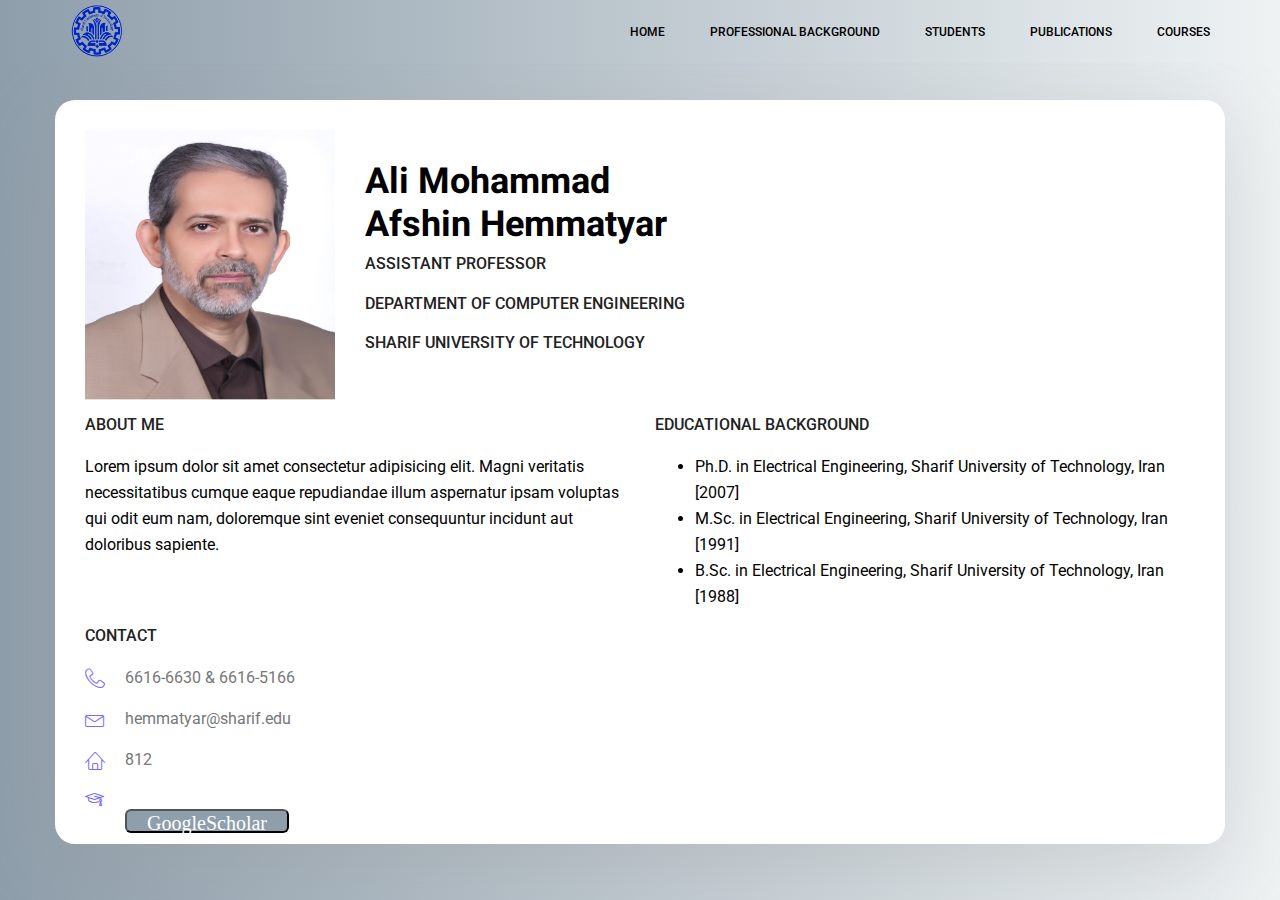
<file: index.html>
<!doctype html>
<html lang="en">

<head>
	<!-- Required meta tags -->
	<meta charset="utf-8">
	<meta name="viewport" content="width=device-width, initial-scale=1, shrink-to-fit=no">
	<link rel="icon" href="img/favicon.png" type="image/png">
	<title>MeetMe Personal</title>
	<!-- Bootstrap CSS -->
	<link rel="stylesheet" href="https://stackpath.bootstrapcdn.com/bootstrap/4.4.1/css/bootstrap.min.css">
	<link rel="stylesheet" href="css/bootstrap.css">
	<link rel="stylesheet" href="vendors/linericon/style.css">
	<link rel="stylesheet" href="css/font-awesome.min.css">
	<link rel="stylesheet" href="vendors/owl-carousel/owl.carousel.min.css">
	<link rel="stylesheet" href="vendors/lightbox/simpleLightbox.css">
	<link rel="stylesheet" href="vendors/nice-select/css/nice-select.css">
	<link rel="stylesheet" href="vendors/animate-css/animate.css">
	<link rel="stylesheet" href="vendors/popup/magnific-popup.css">
	<link rel="stylesheet" href="vendors/flaticon/flaticon.css">
	<link rel="stylesheet" href="css/allpage.css">
	<link rel="stylesheet" href="css/btn.css">

	<!-- main css -->
	<link rel="stylesheet" href="css/style.css">
	<link rel="stylesheet" href="css/responsive.css">

</head>

<body>

	<!--================Header Menu Area =================-->
	<header class="header_area">
		<div class="main_menu">
			<nav class="navbar navbar-expand-lg navbar-light ">
				<div class="container box_1620">

					<a class="navbar-brand logo_h rang" href="index.html"><img src="img/logo.png" alt="" width="53"
							height="53"></a>
					<button class="navbar-toggler" type="button" data-toggle="collapse"
						data-target="#navbarSupportedContent" aria-controls="navbarSupportedContent"
						aria-expanded="false" aria-label="Toggle navigation">
						<span class="icon-bar"></span>
						<span class="icon-bar"></span>
						<span class="icon-bar"></span>
					</button>

					<div class="collapse navbar-collapse offset" id="navbarSupportedContent">
						<ul class="nav navbar-nav menu_nav ml-auto">
							<li class="nav-item active"><a class="nav-link" href="index.html">Home</a></li>
							<li class="nav-item"><a class="nav-link" href="Professional Background.html">Professional
									Background</a></li>

									<li class=" dropdown nav-item ">
										<a class="nav-link" data-toggle="dropdown" href="student.html" >Students</a>
										<ul class="dropdown-menu d-m" >
											<li><a class="a-nav" href="student.html">Ph.D  </a></li>
											<li><a class="a-nav" href="student-M.html">M.sc</a></li>
										</ul>
									</li>
	
							<li class="nav-item"><a class="nav-link" href="Publications.html">Publications</a></li>
							<li class="nav-item"><a class="nav-link" href="courses.html">Courses</a></li>
						</ul>
					</div>
				</div>
			</nav>
		</div>
	</header>
	<!-- ================Header Menu Area ================= -->

	<!--================Home Banner Area =================-->
	<section class="home_banner_area">
		<div class="banner_area">
			<div class="container box_1620">
				<div class="d-flex align-items-center">
					<div class="banner_content">
						<div class="media">
							<div class="d-flex ">
								<img src="img/personal.jpg" alt="" width="250" height="270">
							</div>
							<div class="media-body">
								<div class="personal_text" style="margin:30px">

									<h1 style="color:black ;">Ali Mohammad Afshin Hemmatyar</h1>
									<h4>Assistant Professor</h4>
									<h4>Department of Computer Engineering</h4>
									<h4>Sharif University of Technology</h4>

								</div>
							</div>
						</div>
					</div>

				</div>


				<div class="personal_text" style="margin-top:15px">

					<div class="row ">
						<div class="col-md-6">
							<h4>About me </h4>
							<p>Lorem ipsum dolor sit amet consectetur adipisicing elit. Magni veritatis necessitatibus
								cumque eaque repudiandae illum aspernatur ipsam voluptas qui odit eum nam, doloremque
								sint eveniet consequuntur incidunt aut doloribus sapiente.</p>
						</div>

						<div class="col-md-6">
							<h4>Educational Background</h4>
							<ul>
								<li>Ph.D. in Electrical Engineering, Sharif University of Technology, Iran [2007]</li>
								<li>M.Sc. in Electrical Engineering, Sharif University of Technology, Iran [1991]</li>
								<li>B.Sc. in Electrical Engineering, Sharif University of Technology, Iran [1988]
								</li>
							</ul>
						</div>
					</div>




					<div class="media-body">
						<h4>Contact </h4>
						<ul class="list basic_info">

							<li><a href="#"><i class="lnr lnr-phone-handset"></i> 6616-6630 & 6616-5166</a></li>
							<li><a href="#"><i class="lnr lnr-envelope"></i> hemmatyar@sharif.edu</a></li>
							<li><a href="#"><i class="lnr lnr-home"></i> 812</a></li>
							<li>
								<a href="https://scholar.google.com/citations?user=wufWhd0AAAAJ&hl=en" >
								<i style="margin-top: 10px;" class="lnr lnr lnr-graduation-hat">
									<button class="allbtn"> GoogleScholar </button> 
								</i>	
							</a>
							</li>
						</ul>
					</div>




				</div>

			



			</div>
		</div>


	</section>

	<!--================End Home Banner Area =================-->





	<!-- Optional JavaScript -->
	<!-- jQuery first, then Popper.js, then Bootstrap JS -->
	<script src="js/jquery-3.3.1.min.js"></script>
	<script src="js/popper.js"></script>
	<script src="js/bootstrap.min.js"></script>
	<script src="js/stellar.js"></script>
	<script src="vendors/lightbox/simpleLightbox.min.js"></script>
	<script src="vendors/nice-select/js/jquery.nice-select.min.js"></script>
	<script src="vendors/isotope/imagesloaded.pkgd.min.js"></script>
	<script src="vendors/isotope/isotope.pkgd.min.js"></script>
	<script src="vendors/owl-carousel/owl.carousel.min.js"></script>
	<script src="vendors/popup/jquery.magnific-popup.min.js"></script>
	<script src="js/jquery.ajaxchimp.min.js"></script>
	<script src="vendors/counter-up/jquery.waypoints.min.js"></script>
	<script src="vendors/counter-up/jquery.counterup.min.js"></script>
	<script src="js/mail-script.js"></script>
	<script src="js/theme.js"></script>

</body>

</html>
</file>
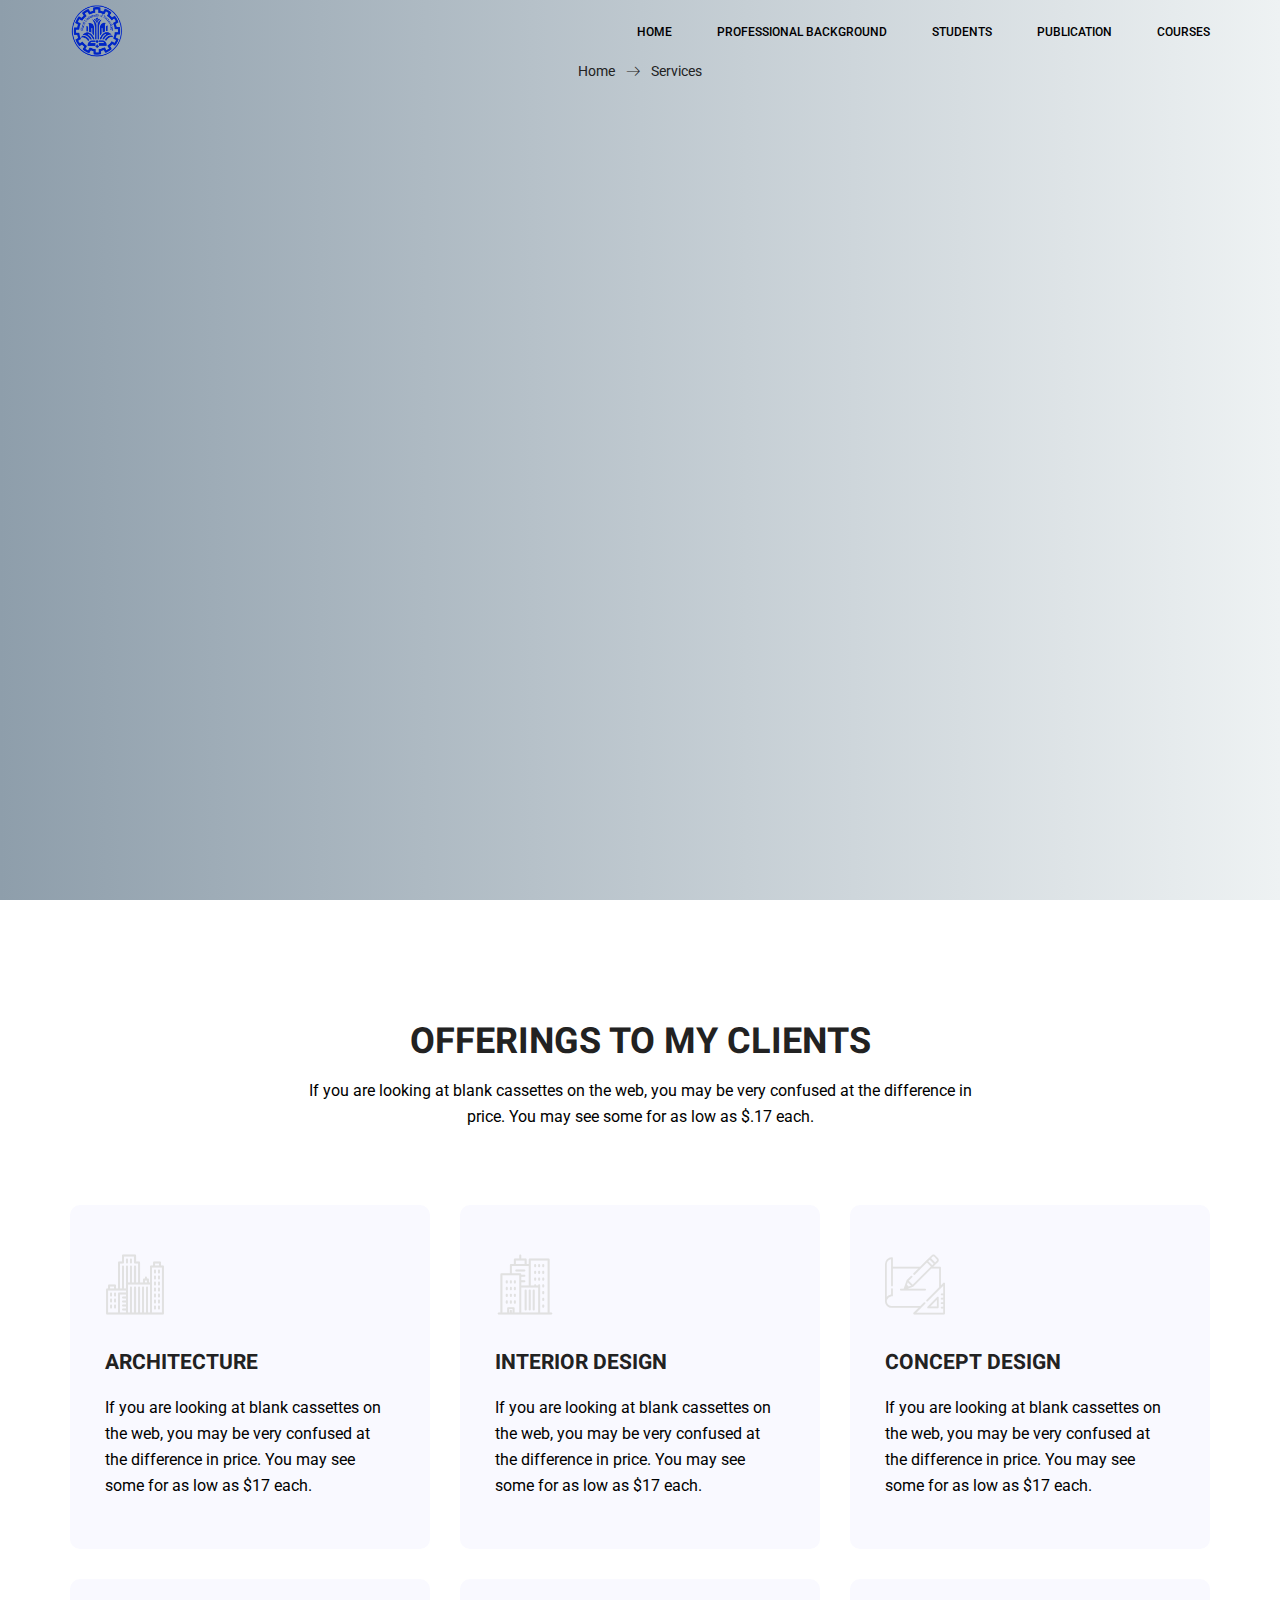
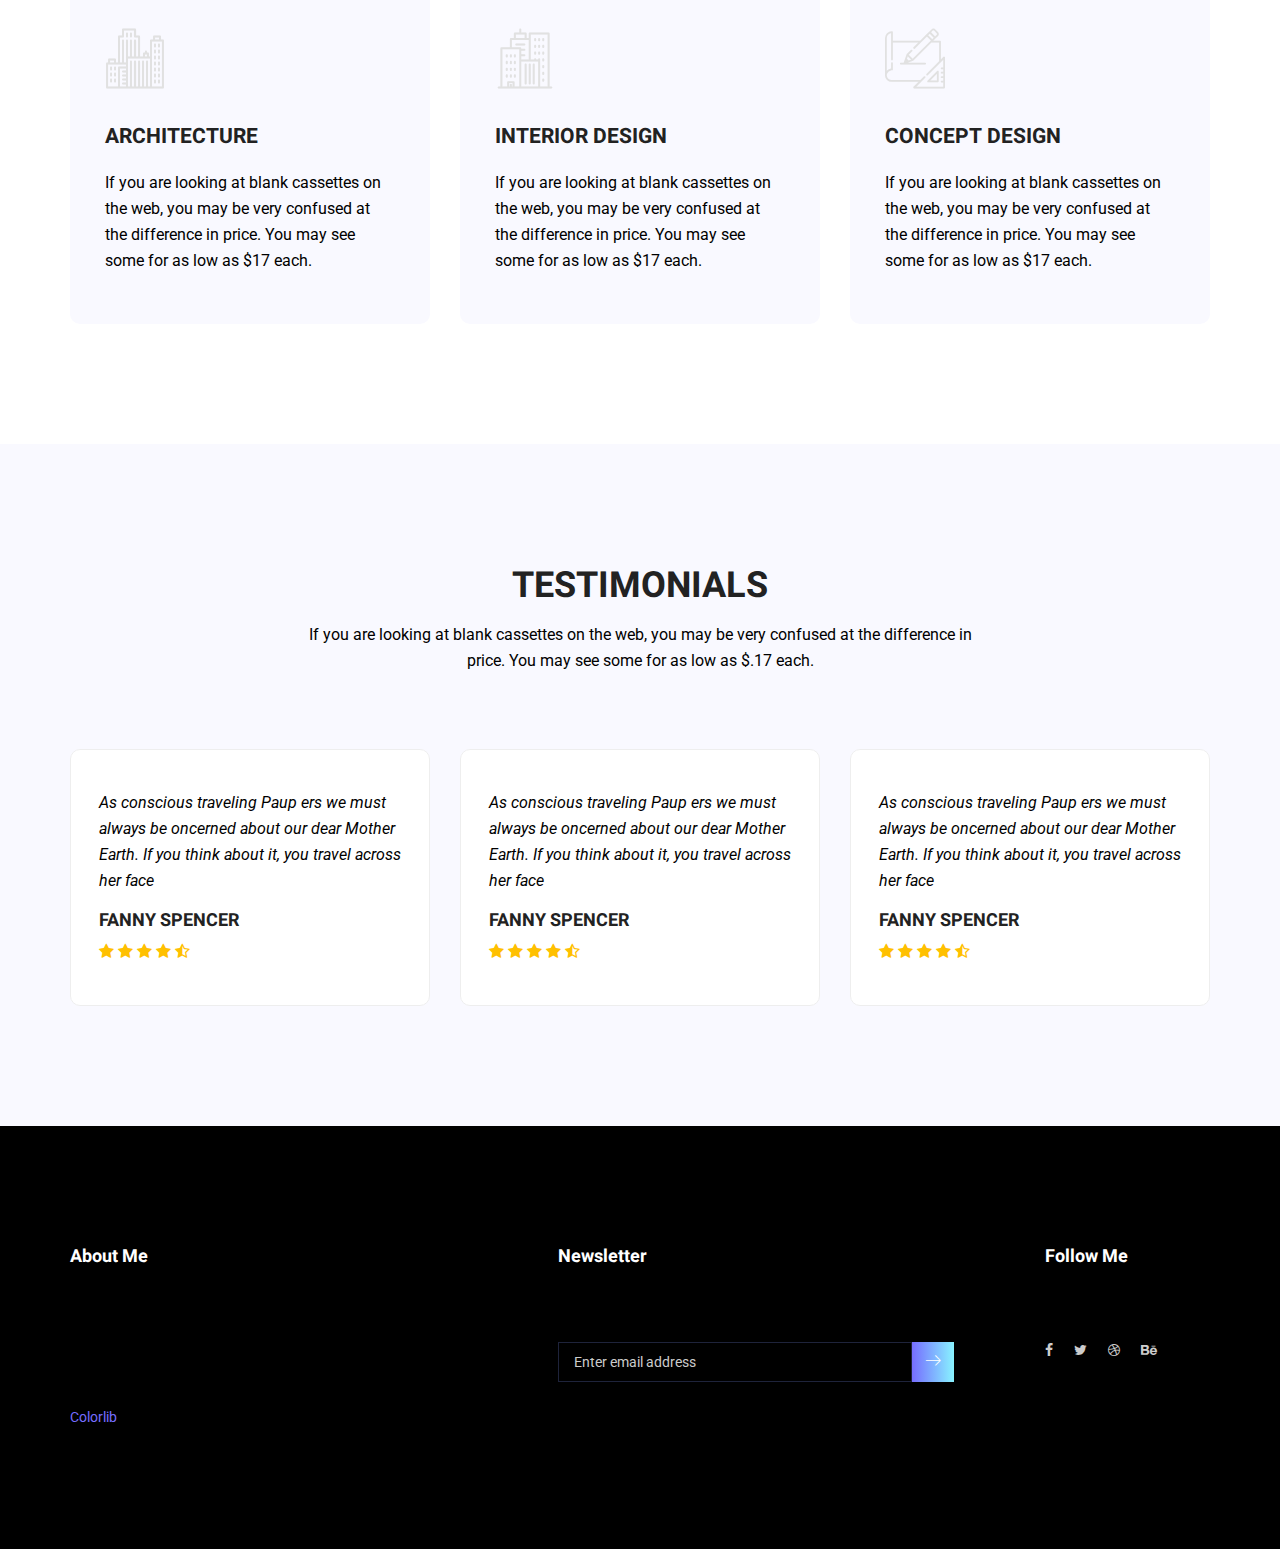
<file: student.html>
<!doctype html>
<html lang="en">
    <head>
        <!-- Required meta tags -->
        <meta charset="utf-8">
        <meta name="viewport" content="width=device-width, initial-scale=1, shrink-to-fit=no">
        <link rel="icon" href="img/favicon.png" type="image/png">
        <title>MeetMe Personal</title>
        <!-- Bootstrap CSS -->
        <link rel="stylesheet" href="css/bootstrap.css">
        <link rel="stylesheet" href="vendors/linericon/style.css">
        <link rel="stylesheet" href="css/font-awesome.min.css">
        <link rel="stylesheet" href="vendors/owl-carousel/owl.carousel.min.css">
        <link rel="stylesheet" href="vendors/lightbox/simpleLightbox.css">
        <link rel="stylesheet" href="vendors/nice-select/css/nice-select.css">
        <link rel="stylesheet" href="vendors/animate-css/animate.css">
        <link rel="stylesheet" href="vendors/popup/magnific-popup.css">
		<link rel="stylesheet" href="vendors/flaticon/flaticon.css">
		<link rel="stylesheet" href="css/allpage.css">
        <!-- main css -->
        <link rel="stylesheet" href="css/style.css">
        <link rel="stylesheet" href="css/responsive.css">
    </head>
    <body>
        
        <!--================Header Menu Area =================-->
		<header class="header_area">
            <div class="main_menu">
            	<nav class="navbar navbar-expand-lg navbar-light ">
					<div class="container box_1620">
						<!-- Brand and toggle get grouped for better mobile display -->
						<a class="navbar-brand logo_h rang" href="index.html"><img src="img/logo.png" alt="" width="53" height="53"></a>
						<button class="navbar-toggler" type="button" data-toggle="collapse" data-target="#navbarSupportedContent" aria-controls="navbarSupportedContent" aria-expanded="false" aria-label="Toggle navigation">
							<span class="icon-bar"></span>
							<span class="icon-bar"></span>
							<span class="icon-bar"></span>
						</button>
						<!-- Collect the nav links, forms, and other content for toggling -->
						<div class="collapse navbar-collapse offset" id="navbarSupportedContent">
							<ul class="nav navbar-nav menu_nav ml-auto">
								<li class="nav-item active"><a class="nav-link" href="index.html">Home</a></li> 
								<li class="nav-item"><a class="nav-link" href="Professional Background.html">Professional Background</a></li> 
								<li class="nav-item"><a class="nav-link" href="student.html">Students</a></li> 
								<li class="nav-item"><a class="nav-link" href="Publications.html">Publication</a></li>
								<li class="nav-item"><a class="nav-link" href="courses.html">Courses</a></li>
							</ul>
						</div> 
					</div>
            	</nav>
            </div>
        </header>
        <!--================Header Menu Area =================-->
        
        <!--================Home Banner Area =================-->
        <section class="banner_area">
            <div class="box_1620">
				<div class="banner_inner d-flex align-items-center">
					<div class="container">
						<div class="banner_content text-center">
							<h2>Services</h2>
							<div class="page_link">
								<a href="index.html">Home</a>
								<a href="services.html">Services</a>
							</div>
						</div>
					</div>
				</div>
            </div>
        </section>
        <!--================End Home Banner Area =================-->
        
        <!--================Feature Area =================-->
        <section class="feature_area white_feature p_120">
        	<div class="container">
        		<div class="main_title">
        			<h2>offerings to my clients</h2>
        			<p>If you are looking at blank cassettes on the web, you may be very confused at the difference in price. You may see some for as low as $.17 each.</p>
        		</div>
        		<div class="feature_inner row">
        			<div class="col-lg-4 col-md-6">
        				<div class="feature_item">
        					<i class="flaticon-city"></i>
        					<h4>Architecture</h4>
        					<p>If you are looking at blank cassettes on the web, you may be very confused at the difference in price. You may see some for as low as $17 each.</p>
        				</div>
        			</div>
        			<div class="col-lg-4 col-md-6">
        				<div class="feature_item">
        					<i class="flaticon-skyline"></i>
        					<h4>Interior Design</h4>
        					<p>If you are looking at blank cassettes on the web, you may be very confused at the difference in price. You may see some for as low as $17 each.</p>
        				</div>
        			</div>
        			<div class="col-lg-4 col-md-6">
        				<div class="feature_item">
        					<i class="flaticon-sketch"></i>
        					<h4>Concept Design</h4>
        					<p>If you are looking at blank cassettes on the web, you may be very confused at the difference in price. You may see some for as low as $17 each.</p>
        				</div>
        			</div>
        			<div class="col-lg-4 col-md-6">
        				<div class="feature_item">
        					<i class="flaticon-city"></i>
        					<h4>Architecture</h4>
        					<p>If you are looking at blank cassettes on the web, you may be very confused at the difference in price. You may see some for as low as $17 each.</p>
        				</div>
        			</div>
        			<div class="col-lg-4 col-md-6">
        				<div class="feature_item">
        					<i class="flaticon-skyline"></i>
        					<h4>Interior Design</h4>
        					<p>If you are looking at blank cassettes on the web, you may be very confused at the difference in price. You may see some for as low as $17 each.</p>
        				</div>
        			</div>
        			<div class="col-lg-4 col-md-6">
        				<div class="feature_item">
        					<i class="flaticon-sketch"></i>
        					<h4>Concept Design</h4>
        					<p>If you are looking at blank cassettes on the web, you may be very confused at the difference in price. You may see some for as low as $17 each.</p>
        				</div>
        			</div>
        		</div>
        	</div>
        </section>
        <!--================End Feature Area =================-->
        
        <!--================Testimonials Area =================-->
        <section class="testimonials_area p_120">
        	<div class="container">
        		<div class="main_title">
        			<h2>Testimonials</h2>
        			<p>If you are looking at blank cassettes on the web, you may be very confused at the difference in price. You may see some for as low as $.17 each.</p>
        		</div>
        		<div class="testi_inner">
					<div class="testi_slider owl-carousel">
						<div class="item">
							<div class="testi_item">
								<p>As conscious traveling Paup ers we must always be oncerned about our dear Mother Earth. If you think about it, you travel across her face</p>
								<h4>Fanny Spencer</h4>
								<a href="#"><i class="fa fa-star"></i></a>
								<a href="#"><i class="fa fa-star"></i></a>
								<a href="#"><i class="fa fa-star"></i></a>
								<a href="#"><i class="fa fa-star"></i></a>
								<a href="#"><i class="fa fa-star-half-o"></i></a>
							</div>
						</div>
						<div class="item">
							<div class="testi_item">
								<p>As conscious traveling Paup ers we must always be oncerned about our dear Mother Earth. If you think about it, you travel across her face</p>
								<h4>Fanny Spencer</h4>
								<a href="#"><i class="fa fa-star"></i></a>
								<a href="#"><i class="fa fa-star"></i></a>
								<a href="#"><i class="fa fa-star"></i></a>
								<a href="#"><i class="fa fa-star"></i></a>
								<a href="#"><i class="fa fa-star-half-o"></i></a>
							</div>
						</div>
						<div class="item">
							<div class="testi_item">
								<p>As conscious traveling Paup ers we must always be oncerned about our dear Mother Earth. If you think about it, you travel across her face</p>
								<h4>Fanny Spencer</h4>
								<a href="#"><i class="fa fa-star"></i></a>
								<a href="#"><i class="fa fa-star"></i></a>
								<a href="#"><i class="fa fa-star"></i></a>
								<a href="#"><i class="fa fa-star"></i></a>
								<a href="#"><i class="fa fa-star-half-o"></i></a>
							</div>
						</div>
					</div>
        		</div>
        	</div>
        </section>
        <!--================End Testimonials Area =================-->
        
        <!--================Footer Area =================-->
        <footer class="footer_area p_120">
        	<div class="container">
        		<div class="row footer_inner">
        			<div class="col-lg-5 col-sm-6">
        				<aside class="f_widget ab_widget">
        					<div class="f_title">
        						<h3>About Me</h3>
        					</div>
        					<p>Do you want to be even more successful? Learn to love learning and growth. The more effort you put into improving your skills,</p>
        					<p><!-- Link back to Colorlib can't be removed. Template is licensed under CC BY 3.0. -->
Copyright &copy;<script>document.write(new Date().getFullYear());</script> All rights reserved | This template is made with <i class="fa fa-heart-o" aria-hidden="true"></i> by <a href="https://colorlib.com" target="_blank">Colorlib</a>
<!-- Link back to Colorlib can't be removed. Template is licensed under CC BY 3.0. --></p>
        				</aside>
        			</div>
        			<div class="col-lg-5 col-sm-6">
        				<aside class="f_widget news_widget">
        					<div class="f_title">
        						<h3>Newsletter</h3>
        					</div>
        					<p>Stay updated with our latest trends</p>
        					<div id="mc_embed_signup">
                                <form target="_blank" action="https://spondonit.us12.list-manage.com/subscribe/post?u=1462626880ade1ac87bd9c93a&amp;id=92a4423d01" method="get" class="subscribe_form relative">
                                	<div class="input-group d-flex flex-row">
                                        <input name="EMAIL" placeholder="Enter email address" onfocus="this.placeholder = ''" onblur="this.placeholder = 'Email Address '" required="" type="email">
                                        <button class="btn sub-btn"><span class="lnr lnr-arrow-right"></span></button>		
                                    </div>				
                                    <div class="mt-10 info"></div>
                                </form>
                            </div>
        				</aside>
        			</div>
        			<div class="col-lg-2">
        				<aside class="f_widget social_widget">
        					<div class="f_title">
        						<h3>Follow Me</h3>
        					</div>
        					<p>Let us be social</p>
        					<ul class="list">
        						<li><a href="#"><i class="fa fa-facebook"></i></a></li>
        						<li><a href="#"><i class="fa fa-twitter"></i></a></li>
        						<li><a href="#"><i class="fa fa-dribbble"></i></a></li>
        						<li><a href="#"><i class="fa fa-behance"></i></a></li>
        					</ul>
        				</aside>
        			</div>
        		</div>
        	</div>
        </footer>
        <!--================End Footer Area =================-->
        
        
        
        
        <!-- Optional JavaScript -->
        <!-- jQuery first, then Popper.js, then Bootstrap JS -->
        <script src="js/jquery-3.3.1.min.js"></script>
        <script src="js/popper.js"></script>
        <script src="js/bootstrap.min.js"></script>
        <script src="js/stellar.js"></script>
        <script src="vendors/lightbox/simpleLightbox.min.js"></script>
        <script src="vendors/nice-select/js/jquery.nice-select.min.js"></script>
        <script src="vendors/isotope/imagesloaded.pkgd.min.js"></script>
        <script src="vendors/isotope/isotope.pkgd.min.js"></script>
        <script src="vendors/owl-carousel/owl.carousel.min.js"></script>
        <script src="vendors/popup/jquery.magnific-popup.min.js"></script>
        <script src="js/jquery.ajaxchimp.min.js"></script>
        <script src="vendors/counter-up/jquery.waypoints.min.js"></script>
        <script src="vendors/counter-up/jquery.counterup.min.js"></script>
        <script src="js/mail-script.js"></script>
        <script src="js/theme.js"></script>
    </body>
</html>
</file>
<file: vendors/linericon/style.css>
@font-face {
	font-family: 'Linearicons-Free';
	src:url('fonts/Linearicons-Free.eot?w118d');
	src:url('fonts/Linearicons-Free.eot?#iefixw118d') format('embedded-opentype'),
		url('fonts/Linearicons-Free.woff2?w118d') format('woff2'),
		url('fonts/Linearicons-Free.woff?w118d') format('woff'),
		url('fonts/Linearicons-Free.ttf?w118d') format('truetype'),
		url('fonts/Linearicons-Free.svg?w118d#Linearicons-Free') format('svg');
	font-weight: normal;
	font-style: normal;
}

.lnr {
	font-family: 'Linearicons-Free';
	speak: none;
	font-style: normal;
	font-weight: normal;
	font-variant: normal;
	text-transform: none;
	line-height: 1;

	/* Better Font Rendering =========== */
	-webkit-font-smoothing: antialiased;
	-moz-osx-font-smoothing: grayscale;
}

.lnr-home:before {
	content: "\e800";
}
.lnr-apartment:before {
	content: "\e801";
}
.lnr-pencil:before {
	content: "\e802";
}
.lnr-magic-wand:before {
	content: "\e803";
}
.lnr-drop:before {
	content: "\e804";
}
.lnr-lighter:before {
	content: "\e805";
}
.lnr-poop:before {
	content: "\e806";
}
.lnr-sun:before {
	content: "\e807";
}
.lnr-moon:before {
	content: "\e808";
}
.lnr-cloud:before {
	content: "\e809";
}
.lnr-cloud-upload:before {
	content: "\e80a";
}
.lnr-cloud-download:before {
	content: "\e80b";
}
.lnr-cloud-sync:before {
	content: "\e80c";
}
.lnr-cloud-check:before {
	content: "\e80d";
}
.lnr-database:before {
	content: "\e80e";
}
.lnr-lock:before {
	content: "\e80f";
}
.lnr-cog:before {
	content: "\e810";
}
.lnr-trash:before {
	content: "\e811";
}
.lnr-dice:before {
	content: "\e812";
}
.lnr-heart:before {
	content: "\e813";
}
.lnr-star:before {
	content: "\e814";
}
.lnr-star-half:before {
	content: "\e815";
}
.lnr-star-empty:before {
	content: "\e816";
}
.lnr-flag:before {
	content: "\e817";
}
.lnr-envelope:before {
	content: "\e818";
}
.lnr-paperclip:before {
	content: "\e819";
}
.lnr-inbox:before {
	content: "\e81a";
}
.lnr-eye:before {
	content: "\e81b";
}
.lnr-printer:before {
	content: "\e81c";
}
.lnr-file-empty:before {
	content: "\e81d";
}
.lnr-file-add:before {
	content: "\e81e";
}
.lnr-enter:before {
	content: "\e81f";
}
.lnr-exit:before {
	content: "\e820";
}
.lnr-graduation-hat:before {
	content: "\e821";
}
.lnr-license:before {
	content: "\e822";
}
.lnr-music-note:before {
	content: "\e823";
}
.lnr-film-play:before {
	content: "\e824";
}
.lnr-camera-video:before {
	content: "\e825";
}
.lnr-camera:before {
	content: "\e826";
}
.lnr-picture:before {
	content: "\e827";
}
.lnr-book:before {
	content: "\e828";
}
.lnr-bookmark:before {
	content: "\e829";
}
.lnr-user:before {
	content: "\e82a";
}
.lnr-users:before {
	content: "\e82b";
}
.lnr-shirt:before {
	content: "\e82c";
}
.lnr-store:before {
	content: "\e82d";
}
.lnr-cart:before {
	content: "\e82e";
}
.lnr-tag:before {
	content: "\e82f";
}
.lnr-phone-handset:before {
	content: "\e830";
}
.lnr-phone:before {
	content: "\e831";
}
.lnr-pushpin:before {
	content: "\e832";
}
.lnr-map-marker:before {
	content: "\e833";
}
.lnr-map:before {
	content: "\e834";
}
.lnr-location:before {
	content: "\e835";
}
.lnr-calendar-full:before {
	content: "\e836";
}
.lnr-keyboard:before {
	content: "\e837";
}
.lnr-spell-check:before {
	content: "\e838";
}
.lnr-screen:before {
	content: "\e839";
}
.lnr-smartphone:before {
	content: "\e83a";
}
.lnr-tablet:before {
	content: "\e83b";
}
.lnr-laptop:before {
	content: "\e83c";
}
.lnr-laptop-phone:before {
	content: "\e83d";
}
.lnr-power-switch:before {
	content: "\e83e";
}
.lnr-bubble:before {
	content: "\e83f";
}
.lnr-heart-pulse:before {
	content: "\e840";
}
.lnr-construction:before {
	content: "\e841";
}
.lnr-pie-chart:before {
	content: "\e842";
}
.lnr-chart-bars:before {
	content: "\e843";
}
.lnr-gift:before {
	content: "\e844";
}
.lnr-diamond:before {
	content: "\e845";
}
.lnr-linearicons:before {
	content: "\e846";
}
.lnr-dinner:before {
	content: "\e847";
}
.lnr-coffee-cup:before {
	content: "\e848";
}
.lnr-leaf:before {
	content: "\e849";
}
.lnr-paw:before {
	content: "\e84a";
}
.lnr-rocket:before {
	content: "\e84b";
}
.lnr-briefcase:before {
	content: "\e84c";
}
.lnr-bus:before {
	content: "\e84d";
}
.lnr-car:before {
	content: "\e84e";
}
.lnr-train:before {
	content: "\e84f";
}
.lnr-bicycle:before {
	content: "\e850";
}
.lnr-wheelchair:before {
	content: "\e851";
}
.lnr-select:before {
	content: "\e852";
}
.lnr-earth:before {
	content: "\e853";
}
.lnr-smile:before {
	content: "\e854";
}
.lnr-sad:before {
	content: "\e855";
}
.lnr-neutral:before {
	content: "\e856";
}
.lnr-mustache:before {
	content: "\e857";
}
.lnr-alarm:before {
	content: "\e858";
}
.lnr-bullhorn:before {
	content: "\e859";
}
.lnr-volume-high:before {
	content: "\e85a";
}
.lnr-volume-medium:before {
	content: "\e85b";
}
.lnr-volume-low:before {
	content: "\e85c";
}
.lnr-volume:before {
	content: "\e85d";
}
.lnr-mic:before {
	content: "\e85e";
}
.lnr-hourglass:before {
	content: "\e85f";
}
.lnr-undo:before {
	content: "\e860";
}
.lnr-redo:before {
	content: "\e861";
}
.lnr-sync:before {
	content: "\e862";
}
.lnr-history:before {
	content: "\e863";
}
.lnr-clock:before {
	content: "\e864";
}
.lnr-download:before {
	content: "\e865";
}
.lnr-upload:before {
	content: "\e866";
}
.lnr-enter-down:before {
	content: "\e867";
}
.lnr-exit-up:before {
	content: "\e868";
}
.lnr-bug:before {
	content: "\e869";
}
.lnr-code:before {
	content: "\e86a";
}
.lnr-link:before {
	content: "\e86b";
}
.lnr-unlink:before {
	content: "\e86c";
}
.lnr-thumbs-up:before {
	content: "\e86d";
}
.lnr-thumbs-down:before {
	content: "\e86e";
}
.lnr-magnifier:before {
	content: "\e86f";
}
.lnr-cross:before {
	content: "\e870";
}
.lnr-menu:before {
	content: "\e871";
}
.lnr-list:before {
	content: "\e872";
}
.lnr-chevron-up:before {
	content: "\e873";
}
.lnr-chevron-down:before {
	content: "\e874";
}
.lnr-chevron-left:before {
	content: "\e875";
}
.lnr-chevron-right:before {
	content: "\e876";
}
.lnr-arrow-up:before {
	content: "\e877";
}
.lnr-arrow-down:before {
	content: "\e878";
}
.lnr-arrow-left:before {
	content: "\e879";
}
.lnr-arrow-right:before {
	content: "\e87a";
}
.lnr-move:before {
	content: "\e87b";
}
.lnr-warning:before {
	content: "\e87c";
}
.lnr-question-circle:before {
	content: "\e87d";
}
.lnr-menu-circle:before {
	content: "\e87e";
}
.lnr-checkmark-circle:before {
	content: "\e87f";
}
.lnr-cross-circle:before {
	content: "\e880";
}
.lnr-plus-circle:before {
	content: "\e881";
}
.lnr-circle-minus:before {
	content: "\e882";
}
.lnr-arrow-up-circle:before {
	content: "\e883";
}
.lnr-arrow-down-circle:before {
	content: "\e884";
}
.lnr-arrow-left-circle:before {
	content: "\e885";
}
.lnr-arrow-right-circle:before {
	content: "\e886";
}
.lnr-chevron-up-circle:before {
	content: "\e887";
}
.lnr-chevron-down-circle:before {
	content: "\e888";
}
.lnr-chevron-left-circle:before {
	content: "\e889";
}
.lnr-chevron-right-circle:before {
	content: "\e88a";
}
.lnr-crop:before {
	content: "\e88b";
}
.lnr-frame-expand:before {
	content: "\e88c";
}
.lnr-frame-contract:before {
	content: "\e88d";
}
.lnr-layers:before {
	content: "\e88e";
}
.lnr-funnel:before {
	content: "\e88f";
}
.lnr-text-format:before {
	content: "\e890";
}
.lnr-text-format-remove:before {
	content: "\e891";
}
.lnr-text-size:before {
	content: "\e892";
}
.lnr-bold:before {
	content: "\e893";
}
.lnr-italic:before {
	content: "\e894";
}
.lnr-underline:before {
	content: "\e895";
}
.lnr-strikethrough:before {
	content: "\e896";
}
.lnr-highlight:before {
	content: "\e897";
}
.lnr-text-align-left:before {
	content: "\e898";
}
.lnr-text-align-center:before {
	content: "\e899";
}
.lnr-text-align-right:before {
	content: "\e89a";
}
.lnr-text-align-justify:before {
	content: "\e89b";
}
.lnr-line-spacing:before {
	content: "\e89c";
}
.lnr-indent-increase:before {
	content: "\e89d";
}
.lnr-indent-decrease:before {
	content: "\e89e";
}
.lnr-pilcrow:before {
	content: "\e89f";
}
.lnr-direction-ltr:before {
	content: "\e8a0";
}
.lnr-direction-rtl:before {
	content: "\e8a1";
}
.lnr-page-break:before {
	content: "\e8a2";
}
.lnr-sort-alpha-asc:before {
	content: "\e8a3";
}
.lnr-sort-amount-asc:before {
	content: "\e8a4";
}
.lnr-hand:before {
	content: "\e8a5";
}
.lnr-pointer-up:before {
	content: "\e8a6";
}
.lnr-pointer-right:before {
	content: "\e8a7";
}
.lnr-pointer-down:before {
	content: "\e8a8";
}
.lnr-pointer-left:before {
	content: "\e8a9";
}
</file>
<file: vendors/nice-select/css/nice-select.css>
.nice-select {
  -webkit-tap-highlight-color: transparent;
  background-color: #fff;
  border-radius: 5px;
  border: solid 1px #e8e8e8;
  box-sizing: border-box;
  clear: both;
  cursor: pointer;
  display: block;
  float: left;
  font-family: inherit;
  font-size: 14px;
  font-weight: normal;
  height: 42px;
  line-height: 40px;
  outline: none;
  padding-left: 18px;
  padding-right: 30px;
  position: relative;
  text-align: left !important;
  -webkit-transition: all 0.2s ease-in-out;
  transition: all 0.2s ease-in-out;
  -webkit-user-select: none;
     -moz-user-select: none;
      -ms-user-select: none;
          user-select: none;
  white-space: nowrap;
  width: auto; }
  .nice-select:hover {
    border-color: #dbdbdb; }
  .nice-select:active, .nice-select.open, .nice-select:focus {
    border-color: #999; }
  .nice-select:after {
    border-bottom: 2px solid #999;
    border-right: 2px solid #999;
    content: '';
    display: block;
    height: 5px;
    margin-top: -4px;
    pointer-events: none;
    position: absolute;
    right: 12px;
    top: 50%;
    -webkit-transform-origin: 66% 66%;
        -ms-transform-origin: 66% 66%;
            transform-origin: 66% 66%;
    -webkit-transform: rotate(45deg);
        -ms-transform: rotate(45deg);
            transform: rotate(45deg);
    -webkit-transition: all 0.15s ease-in-out;
    transition: all 0.15s ease-in-out;
    width: 5px; }
  .nice-select.open:after {
    -webkit-transform: rotate(-135deg);
        -ms-transform: rotate(-135deg);
            transform: rotate(-135deg); }
  .nice-select.open .list {
    opacity: 1;
    pointer-events: auto;
    -webkit-transform: scale(1) translateY(0);
        -ms-transform: scale(1) translateY(0);
            transform: scale(1) translateY(0); }
  .nice-select.disabled {
    border-color: #ededed;
    color: #999;
    pointer-events: none; }
    .nice-select.disabled:after {
      border-color: #cccccc; }
  .nice-select.wide {
    width: 100%; }
    .nice-select.wide .list {
      left: 0 !important;
      right: 0 !important; }
  .nice-select.right {
    float: right; }
    .nice-select.right .list {
      left: auto;
      right: 0; }
  .nice-select.small {
    font-size: 12px;
    height: 36px;
    line-height: 34px; }
    .nice-select.small:after {
      height: 4px;
      width: 4px; }
    .nice-select.small .option {
      line-height: 34px;
      min-height: 34px; }
  .nice-select .list {
    background-color: #fff;
    border-radius: 5px;
    box-shadow: 0 0 0 1px rgba(68, 68, 68, 0.11);
    box-sizing: border-box;
    margin-top: 4px;
    opacity: 0;
    overflow: hidden;
    padding: 0;
    pointer-events: none;
    position: absolute;
    top: 100%;
    left: 0;
    -webkit-transform-origin: 50% 0;
        -ms-transform-origin: 50% 0;
            transform-origin: 50% 0;
    -webkit-transform: scale(0.75) translateY(-21px);
        -ms-transform: scale(0.75) translateY(-21px);
            transform: scale(0.75) translateY(-21px);
    -webkit-transition: all 0.2s cubic-bezier(0.5, 0, 0, 1.25), opacity 0.15s ease-out;
    transition: all 0.2s cubic-bezier(0.5, 0, 0, 1.25), opacity 0.15s ease-out;
    z-index: 9; }
    .nice-select .list:hover .option:not(:hover) {
      background-color: transparent !important; }
  .nice-select .option {
    cursor: pointer;
    font-weight: 400;
    line-height: 40px;
    list-style: none;
    min-height: 40px;
    outline: none;
    padding-left: 18px;
    padding-right: 29px;
    text-align: left;
    -webkit-transition: all 0.2s;
    transition: all 0.2s; }
    .nice-select .option:hover, .nice-select .option.focus, .nice-select .option.selected.focus {
      background-color: #f6f6f6; }
    .nice-select .option.selected {
      font-weight: bold; }
    .nice-select .option.disabled {
      background-color: transparent;
      color: #999;
      cursor: default; }

.no-csspointerevents .nice-select .list {
  display: none; }

.no-csspointerevents .nice-select.open .list {
  display: block; }
</file>
<file: vendors/flaticon/flaticon.css>
/*
  	Flaticon icon font: Flaticon
  	Creation date: 26/06/2018 17:19
  	*/

@font-face {
  font-family: "Flaticon";
  src: url("./Flaticon.eot");
  src: url("./Flaticon.eot?#iefix") format("embedded-opentype"),
       url("./Flaticon.woff") format("woff"),
       url("./Flaticon.ttf") format("truetype"),
       url("./Flaticon.svg#Flaticon") format("svg");
  font-weight: normal;
  font-style: normal;
}

@media screen and (-webkit-min-device-pixel-ratio:0) {
  @font-face {
    font-family: "Flaticon";
    src: url("./Flaticon.svg#Flaticon") format("svg");
  }
}

[class^="flaticon-"]:before, [class*=" flaticon-"]:before,
[class^="flaticon-"]:after, [class*=" flaticon-"]:after {   
  font-family: Flaticon;
        font-size: 20px;
font-style: normal;
margin-left: 20px;
}

.flaticon-skyline:before { content: "\f100"; }
.flaticon-sketch:before { content: "\f101"; }
.flaticon-city:before { content: "\f102"; }
</file>
<file: css/allpage.css>
h4{
   color: black; 
}
p{
    color: black !important;
}

ul li{
color: black !important;
}

.list basic_info li a {
    color: black !important;
}
</file>
<file: css/btn.css>
.allbtn{
border-radius: 6px;
background-color: #8e9eab;
color: #fff;
margin-left: 40px;
padding: 0ch 20px;
transition: all .5s;

}

.allbtn:hover {
    color:black;
    
}
</file>
<file: css/style.css>
/*----------------------------------------------------
@File: Default Styles
@Author: Rocky Ahmed
@URL: http://wethemez.com
Author E-mail: rockybd1995@gmail.com

This file contains the styling for the actual theme, this
is the file you need to edit to change the look of the
theme.
---------------------------------------------------- */
/*=====================================================================
@Template Name: Builder Construction 
@Author: Rocky Ahmed
@Developed By: Rocky Ahmed
@Developer URL: http://rocky.wethemez.com
Author E-mail: rockybd1995@gmail.com

@Default Styles

Table of Content:
01/ Variables
02/ predefin
03/ header
04/ button
05/ banner
06/ breadcrumb
07/ about
08/ team
09/ project 
10/ price 
11/ team 
12/ blog 
13/ video  
14/ features  
15/ career  
16/ contact 
17/ footer

=====================================================================*/
/*----------------------------------------------------*/
/*font Variables*/
/*Color Variables*/
/*=================== fonts ====================*/
@import url("https://fonts.googleapis.com/css?family=Heebo:300,400,700,900|Roboto:300,400,500,700");
/*---------------------------------------------------- */
/*----------------------------------------------------*/
.list {
  list-style: none;
  margin: 0px;
  padding: 0px; }

a {
  text-decoration: none;
  transition: all 0.3s ease-in-out; }
  a:hover, a:focus {
    text-decoration: none;
    outline: none; }

.row.m0 {
  margin: 0px; }

body {
  line-height: 26px;
  font-size: 16px;
  font-family: "Roboto", sans-serif;
  font-weight: normal;
  color: #777777; }

h1, h2, h3, h4, h5, h6 {
  font-family: "Heebo", sans-serif;
  font-weight: bold; }

button:focus {
  outline: none;
  box-shadow: none; }

 #person-p{
   width: 340px;
   border-style: solid;
   height:110px;
   border-radius: 20px;
   padding-top: 10px;
   padding-bottom: 10px;
   padding-left: 10px;
   margin:15px;
 }
 #img-p{
   width: 60px;
   height: 60px;
   border-radius: 50%;
 }
 .a-nav{
   display: block;
   font-size: medium;
   color: black;
  
 }
 .d-m{
  background-image: -moz-linear-gradient(0deg,#8e9eab 0%, #eef2f3 100%);
  background-image: -webkit-linear-gradient(0deg,#8e9eab 0%,#eef2f3 100%);
  background-image: -ms-linear-gradient(0deg, #8e9eab 0%, #eef2f3 100%);
  font: outline;
  
 }


#H-person {

  margin-left:15px;
}
 
.p0 {
  padding-left: 0px;
  padding-right: 0px; }

.p_120 {
  padding-top: 120px;
  padding-bottom: 120px; }

.p_100 {
  padding-top: 100px;
  padding-bottom: 100px; }

.pad_top {
  padding-top: 120px; }

.pad_bt {
  padding-bottom: 120px; }

.mt-25 {
  margin-top: 25px; }

@media (min-width: 1200px) {
  .container {
    max-width: 1170px; } }

@media (min-width: 1620px) {
  .box_1620 {
    max-width: 1620px;
    margin: auto;
    width: 100%;
    padding-left: 0px;
    padding-right: 0px; } }
/* Main Title Area css
============================================================================================ */
.main_title {
  text-align: center;
  max-width: 670px;
  margin: 0px auto 75px; }
  .main_title h2 {
    font-family: "Heebo", sans-serif;
    font-size: 36px;
    color: #222222;
    margin-bottom: 15px;
    text-transform: uppercase; }
  .main_title p {
    font-size: 16px;
    font-family: "Roboto", sans-serif;
    font-weight: normal;
    line-height: 26px;
    color: #777777;
    margin-bottom: 0px; }

/* End Main Title Area css
============================================================================================ */
/*---------------------------------------------------- */
/*----------------------------------------------------*/
.header_area {
  position: absolute;
  width: 100%;
  top: 0;
  left: 0;
  z-index: 99;
  transition: background 0.4s, all 0.3s linear; }
  .header_area .navbar {
    background-image:-webkit-linear-gradient(0deg, #8e9eab 0%, #eef2f3 100%);
    padding: 0px;
    border: 0px;
    border-radius: 0px; }
    .header_area .navbar .nav .nav-item {
      margin-right: 45px; }
      .header_area .navbar .nav .nav-item .nav-link {
        font: 500 12px/120px "Roboto", sans-serif;
        text-transform: uppercase;
        color:black;
        padding: 0px;
        display: inline-block; }
        .header_area .navbar .nav .nav-item .nav-link:after {
          display: none; }
      .header_area .navbar .nav .nav-item:hover .nav-link, .header_area .navbar .nav .nav-item.active .nav-link {
        color:black; }
      .header_area .navbar .nav .nav-item.submenu {
        position: relative; }
        .header_area .navbar .nav .nav-item.submenu ul {
          border: none;
          padding: 0px;
          border-radius: 0px;
          box-shadow: none;
          margin: 0px;
          background: #000;
          
          box-shadow: 0px 3px 16px 0px rgba(0, 0, 0, 0.1); }
          @media (min-width: 992px) {
            .header_area .navbar .nav .nav-item.submenu ul {
              position: absolute;
              top: 120%;
              left: 0px;
              min-width: 200px;
              text-align: left;
              opacity: 0;
              transition: all 300ms ease-in;
              visibility: hidden;
              display: block;
              border: none;
              padding: 0px;
              border-radius: 0px; } }
          .header_area .navbar .nav .nav-item.submenu ul:before {
            content: "";
            width: 0;
            height: 0;
            border-style: solid;
            border-width: 10px 10px 0 10px;
            border-color: #eeeeee transparent transparent transparent;
            position: absolute;
            right: 24px;
            top: 45px;
            z-index: 3;
            opacity: 0;
            transition: all 400ms linear; }
          .header_area .navbar .nav .nav-item.submenu ul .nav-item {
            display: block;
            float: none;
            margin-right: 0px;
            border-bottom: 1px solid #ededed;
            margin-left: 0px;
            transition: all 0.4s linear; }
            .header_area .navbar .nav .nav-item.submenu ul .nav-item .nav-link {
              line-height: 45px;
              color: #222222;
              padding: 0px 30px;
              transition: all 150ms linear;
              display: block;
              margin-right: 0px; }
            .header_area .navbar .nav .nav-item.submenu ul .nav-item:last-child {
              border-bottom: none; }
            .header_area .navbar .nav .nav-item.submenu ul .nav-item:hover .nav-link {
              background: #766dff;
              color: #fff; }
        @media (min-width: 992px) {
          .header_area .navbar .nav .nav-item.submenu:hover ul {
            visibility: visible;
            opacity: 1;
            top: 100%; } }
        .header_area .navbar .nav .nav-item.submenu:hover ul .nav-item {
          margin-top: 0px; }
      .header_area .navbar .nav .nav-item:last-child {
        margin-right: 0px; }
    .header_area .navbar .search {
      font-size: 12px;
      line-height: 60px;
      display: inline-block;
      color: #222222;
      margin-left: 80px; }
      .header_area .navbar .search i {
        font-weight: 600; }
  .header_area.navbar_fixed .main_menu {
    position: fixed;
    width: 100%;
    top: -70px;
    left: 0;
    right: 0;
    background: #000;
    transform: translateY(70px);
    transition: transform 500ms ease, background 500ms ease;
    -webkit-transition: transform 500ms ease, background 500ms ease;
    box-shadow: 0px 3px 16px 0px rgba(0, 0, 0, 0.1); }
    .header_area.navbar_fixed .main_menu .navbar .nav .nav-item .nav-link {
      line-height: 70px; }

.top_menu {
  background: #f9f9ff; }
  .top_menu .header_social li {
    display: inline-block;
    margin-right: 15px; }
    .top_menu .header_social li a {
      font-size: 14px;
      color: #777777;
      display: inline-block;
      line-height: 42px;
      transition: all 300ms linear 0s; }
    .top_menu .header_social li:last-child {
      margin-right: 0px; }
    .top_menu .header_social li:hover a {
      color: #766dff; }
  .top_menu .dn_btn {
    line-height: 42px;
    display: inline-block;
    font-size: 12px;
    margin-right: 30px;
    font-family: "Roboto", sans-serif;
    font-weight: normal;
    color: #777777;
    transition: all 300ms linear 0s; }
    .top_menu .dn_btn:hover {
      color: #766dff; }
    .top_menu .dn_btn:last-child {
      margin-right: 0px; }
  .top_menu .lan_pack {
    height: 30px;
    border: 1px solid #eeeeee;
    border-radius: 3px;
    line-height: 28px;
    font-size: 12px;
    font-family: "Roboto", sans-serif;
    font-weight: 500;
    padding-left: 19px;
    padding-right: 36px;
    color: #777777;
    background: #f9f9ff;
    margin-right: 5px;
    margin-top: 8px; }
    .top_menu .lan_pack .current {
      color: #777777; }
    .top_menu .lan_pack:after {
      content: "\f0d7";
      border: none !important;
      font: normal normal normal 12px/1 FontAwesome;
      transform: rotate(0deg);
      height: auto;
      margin-top: -6px;
      right: 20px; }

/*---------------------------------------------------- */
/*----------------------------------------------------*/
/* Home Banner Area css
============================================================================================ */
.home_banner_area {
  position: relative;
  z-index: 1;
  background-image: -moz-linear-gradient(0deg,#8e9eab 0%, #eef2f3 100%);
  background-image: -webkit-linear-gradient(0deg,#8e9eab 0%,#eef2f3 100%);
  background-image: -ms-linear-gradient(0deg, #8e9eab 0%, #eef2f3 100%);
  }
  .home_banner_area .box_1620 {
    min-height: 700px;
    border-radius: 20px !important;
    position: relative;
    bottom: -100px;
    background: #fff;
    padding: 30px;
    box-shadow: 0px 20px 80px 0px rgba(153, 153, 153, 0.3); } */
  .home_banner_area .banner_inner {
    position: relative;
    width: 100%;
    min-height: 800px;
    display: flex; }
    .home_banner_area .banner_inner .banner_content {
      color: #222222;
      vertical-align: middle;
      align-self: center;
      text-align: left; }
      .home_banner_area .banner_inner .banner_content .media .d-flex {
        padding-right: 125px; }
      .home_banner_area .banner_inner .banner_content .media .media-body {
        vertical-align: middle;
        align-self: center; }

.blog_banner {
  min-height: 780px;
  position: relative;
  z-index: 1;
  overflow: hidden;
  margin-bottom: 0px; }
  .blog_banner .banner_inner {
    background: #04091e;
    position: relative;
    overflow: hidden;
    width: 100%;
    min-height: 780px;
    z-index: 1; }
    .blog_banner .banner_inner .overlay {
      background: url(../img/banner/banner-2.jpg) no-repeat scroll center center;
      opacity: .5;
      height: 125%;
      position: absolute;
      left: 0px;
      top: 0px;
      width: 100%;
      z-index: -1; }
    .blog_banner .banner_inner .blog_b_text {
      max-width: 700px;
      margin: auto;
      color: #fff; }
      .blog_banner .banner_inner .blog_b_text h2 {
        font-size: 60px;
        font-weight: bold;
        font-family: "Heebo", sans-serif;
        line-height: 66px;
        margin-bottom: 15px;
        text-transform: uppercase; }
      .blog_banner .banner_inner .blog_b_text p {
        font-size: 16px;
        margin-bottom: 35px; }
      .blog_banner .banner_inner .blog_b_text .white_bg_btn {
        line-height: 42px;
        padding: 0px 45px;
        border-radius: 5px; }

.banner_box {
  max-width: 1620px;
  margin: auto; }

.banner_area {
  position: relative;
  z-index: 1;
  min-height:900px;
  background-image: -moz-linear-gradient(0deg,#8e9eab 0%, #eef2f3 100%);
  background-image: -webkit-linear-gradient(0deg,#8e9eab 0%,#eef2f3 100%);
  background-image: -ms-linear-gradient(0deg, #8e9eab 0%, #eef2f3 100%);
  }
  /* .box_1620 {
    background: #fff;
    min-height: 360px;
    border-radius: 15px;
    position: relative;
    bottom: -120px;
    box-shadow: 0px 20px 80px 0px rgba(153, 153, 153, 0.3); } */
  .banner_area .banner_inner {
    position: relative;
    overflow: hidden;
    width: 100%;
    min-height: 360px;
    z-index: 1; }
    .banner_area .banner_inner .banner_content h2 {
      color: #222222;
      font-size: 48px;
      font-family: "Heebo", sans-serif;
      margin-bottom: 0px;
      font-weight: bold; }
    .banner_area .banner_inner .banner_content .page_link a {
      font-size: 14px;
      color: #222222;
      font-family: "Roboto", sans-serif;
      margin-right: 32px;
      position: relative; }
      .banner_area .banner_inner .banner_content .page_link a:before {
        content: "\e87a";
        font-family: 'Linearicons-Free';
        position: absolute;
        right: -25px;
        top: 50%;
        transform: translateY(-50%); }
      .banner_area .banner_inner .banner_content .page_link a:last-child {
        margin-right: 0px; }
        .banner_area .banner_inner .banner_content .page_link a:last-child:before {
          display: none; }
      .banner_area .banner_inner .banner_content .page_link a:hover {
        color: #766dff; }

/* End Home Banner Area css
============================================================================================ */
/*---------------------------------------------------- */
/*----------------------------------------------------*/
/* Latest Blog Area css
============================================================================================ */
.latest_blog_inner {
  margin-bottom: -30px; }

.l_blog_item {
  margin-bottom: 30px; }
  .l_blog_item .date {
    font-size: 13px;
    font-family: "Roboto", sans-serif;
    font-weight: normal;
    color: #777777;
    margin-top: 20px;
    display: block;
    margin-bottom: 15px; }
  .l_blog_item h4 {
    font-size: 18px;
    line-height: 24px;
    color: #222222;
    border-bottom: 1px solid #eeeeee;
    padding-bottom: 20px;
    margin-bottom: 20px;
    transition: all 300ms linear 0s; }
  .l_blog_item p {
    margin-bottom: 0px; }
  .l_blog_item:hover h4 {
    color: #766dff; }

/* End Latest Blog Area css
============================================================================================ */
/*================= latest_blog_area css =============*/
.single-recent-blog-post {
  margin-bottom: 30px; }
  .single-recent-blog-post .thumb {
    overflow: hidden; }
    .single-recent-blog-post .thumb img {
      transition: all 0.7s linear; }
  .single-recent-blog-post .details {
    padding-top: 30px; }
    .single-recent-blog-post .details .sec_h4 {
      line-height: 24px;
      padding: 10px 0px 13px;
      transition: all 0.3s linear; }
      .single-recent-blog-post .details .sec_h4:hover {
        color: #777777; }
  .single-recent-blog-post .date {
    font-size: 14px;
    line-height: 24px;
    font-weight: 400; }
  .single-recent-blog-post:hover img {
    transform: scale(1.23) rotate(10deg); }

.tags .tag_btn {
  font-size: 12px;
  font-weight: 500;
  line-height: 20px;
  border: 1px solid #eeeeee;
  display: inline-block;
  padding: 1px 18px;
  text-align: center;
  color: #222222; }
  .tags .tag_btn:before {
    background: #766dff; }
  .tags .tag_btn + .tag_btn {
    margin-left: 2px; }

/*========= blog_categorie_area css ===========*/
.blog_categorie_area {
  padding-top: 80px;
  padding-bottom: 80px; }

.categories_post {
  position: relative;
  text-align: center;
  cursor: pointer; }
  .categories_post img {
    max-width: 100%; }
  .categories_post .categories_details {
    position: absolute;
    top: 20px;
    left: 20px;
    right: 20px;
    bottom: 20px;
    background: rgba(34, 34, 34, 0.8);
    color: #fff;
    transition: all 0.3s linear;
    display: flex;
    align-items: center;
    justify-content: center; }
    .categories_post .categories_details h5 {
      margin-bottom: 0px;
      font-size: 18px;
      line-height: 26px;
      text-transform: uppercase;
      color: #fff;
      position: relative; }
    .categories_post .categories_details p {
      font-weight: 300;
      font-size: 14px;
      line-height: 26px;
      margin-bottom: 0px; }
    .categories_post .categories_details .border_line {
      margin: 10px 0px;
      background: #fff;
      width: 100%;
      height: 1px; }
  .categories_post:hover .categories_details {
    background-image: -moz-linear-gradient(0deg,#8e9eab 0%, #eef2f3 100%);
    background-image: -webkit-linear-gradient(0deg,#8e9eab 0%,#eef2f3 100%);
    background-image: -ms-linear-gradient(0deg, #8e9eab 0%, #eef2f3 100%);
    opacity: 0.851; }

/*============ blog_left_sidebar css ==============*/
.blog_item {
  margin-bottom: 40px; }

.blog_info {
  padding-top: 30px; }
  .blog_info .post_tag {
    padding-bottom: 20px; }
    .blog_info .post_tag a {
      font: 300 14px/21px "Roboto", sans-serif;
      color: #222222; }
      .blog_info .post_tag a:hover {
        color: #777777; }
      .blog_info .post_tag a.active {
        color: #766dff; }
  .blog_info .blog_meta li a {
    font: 300 14px/20px "Roboto", sans-serif;
    color: #777777;
    vertical-align: middle;
    padding-bottom: 12px;
    display: inline-block; }
    .blog_info .blog_meta li a i {
      color: #222222;
      font-size: 16px;
      font-weight: 600;
      padding-left: 15px;
      line-height: 20px;
      vertical-align: middle; }
    .blog_info .blog_meta li a:hover {
      color: #766dff; }

.blog_post img {
  max-width: 100%; }

.blog_details {
  padding-top: 20px; }
  .blog_details h2 {
    font-size: 24px;
    line-height: 36px;
    color: #222222;
    font-weight: 600;
    transition: all 0.3s linear; }
    .blog_details h2:hover {
      color: #766dff; }
  .blog_details p {
    margin-bottom: 26px; }

.view_btn {
  font-size: 14px;
  line-height: 36px;
  display: inline-block;
  color: #222222;
  font-weight: 500;
  padding: 0px 30px;
  background: #fff; }

.blog_right_sidebar {
  border: 1px solid #eeeeee;
  background: #fafaff;
  padding: 30px; }
  .blog_right_sidebar .widget_title {
    font-size: 18px;
    line-height: 25px;
    background: #766dff;
    text-align: center;
    color: #fff;
    padding: 8px 0px;
    margin-bottom: 30px; }
  .blog_right_sidebar .search_widget .input-group .form-control {
    font-size: 14px;
    line-height: 29px;
    border: 0px;
    width: 100%;
    font-weight: 300;
    color: #fff;
    padding-left: 20px;
    border-radius: 45px;
    z-index: 0;
    background: #766dff; }
    .blog_right_sidebar .search_widget .input-group .form-control.placeholder {
      color: #fff; }
    .blog_right_sidebar .search_widget .input-group .form-control:-moz-placeholder {
      color: #fff; }
    .blog_right_sidebar .search_widget .input-group .form-control::-moz-placeholder {
      color: #fff; }
    .blog_right_sidebar .search_widget .input-group .form-control::-webkit-input-placeholder {
      color: #fff; }
    .blog_right_sidebar .search_widget .input-group .form-control:focus {
      box-shadow: none; }
  .blog_right_sidebar .search_widget .input-group .btn-default {
    position: absolute;
    right: 20px;
    background: transparent;
    border: 0px;
    box-shadow: none;
    font-size: 14px;
    color: #fff;
    padding: 0px;
    top: 50%;
    transform: translateY(-50%);
    z-index: 1; }
  .blog_right_sidebar .author_widget {
    text-align: center; }
    .blog_right_sidebar .author_widget h4 {
      font-size: 18px;
      line-height: 20px;
      color: #222222;
      margin-bottom: 5px;
      margin-top: 30px; }
    .blog_right_sidebar .author_widget p {
      margin-bottom: 0px; }
    .blog_right_sidebar .author_widget .social_icon {
      padding: 7px 0px 15px; }
      .blog_right_sidebar .author_widget .social_icon a {
        font-size: 14px;
        color: #222222;
        transition: all 0.2s linear; }
        .blog_right_sidebar .author_widget .social_icon a + a {
          margin-left: 20px; }
        .blog_right_sidebar .author_widget .social_icon a:hover {
          color: #766dff; }
  .blog_right_sidebar .popular_post_widget .post_item .media-body {
    justify-content: center;
    align-self: center;
    padding-left: 20px; }
    .blog_right_sidebar .popular_post_widget .post_item .media-body h3 {
      font-size: 14px;
      line-height: 20px;
      color: #222222;
      margin-bottom: 4px;
      transition: all 0.3s linear; }
      .blog_right_sidebar .popular_post_widget .post_item .media-body h3:hover {
        color: #766dff; }
    .blog_right_sidebar .popular_post_widget .post_item .media-body p {
      font-size: 12px;
      line-height: 21px;
      margin-bottom: 0px; }
  .blog_right_sidebar .popular_post_widget .post_item + .post_item {
    margin-top: 20px; }
  .blog_right_sidebar .post_category_widget .cat-list li {
    border-bottom: 2px dotted #eee;
    transition: all 0.3s ease 0s;
    padding-bottom: 12px; }
    .blog_right_sidebar .post_category_widget .cat-list li a {
      font-size: 14px;
      line-height: 20px;
      color: #777; }
      .blog_right_sidebar .post_category_widget .cat-list li a p {
        margin-bottom: 0px; }
    .blog_right_sidebar .post_category_widget .cat-list li + li {
      padding-top: 15px; }
    .blog_right_sidebar .post_category_widget .cat-list li:hover {
      border-color: #766dff; }
      .blog_right_sidebar .post_category_widget .cat-list li:hover a {
        color: #766dff; }
  .blog_right_sidebar .newsletter_widget {
    text-align: center; }
    .blog_right_sidebar .newsletter_widget .form-group {
      margin-bottom: 8px; }
    .blog_right_sidebar .newsletter_widget .input-group-prepend {
      margin-right: -1px; }
    .blog_right_sidebar .newsletter_widget .input-group-text {
      background: #fff;
      border-radius: 0px;
      vertical-align: top;
      font-size: 12px;
      line-height: 36px;
      padding: 0px 0px 0px 15px;
      border: 1px solid #eeeeee;
      border-right: 0px; }
    .blog_right_sidebar .newsletter_widget .form-control {
      font-size: 12px;
      line-height: 24px;
      color: #cccccc;
      border: 1px solid #eeeeee;
      border-left: 0px;
      border-radius: 0px; }
      .blog_right_sidebar .newsletter_widget .form-control.placeholder {
        color: #cccccc; }
      .blog_right_sidebar .newsletter_widget .form-control:-moz-placeholder {
        color: #cccccc; }
      .blog_right_sidebar .newsletter_widget .form-control::-moz-placeholder {
        color: #cccccc; }
      .blog_right_sidebar .newsletter_widget .form-control::-webkit-input-placeholder {
        color: #cccccc; }
      .blog_right_sidebar .newsletter_widget .form-control:focus {
        outline: none;
        box-shadow: none; }
    .blog_right_sidebar .newsletter_widget .bbtns {
      background: #766dff;
      color: #fff;
      font-size: 12px;
      line-height: 38px;
      display: inline-block;
      font-weight: 500;
      padding: 0px 24px 0px 24px;
      border-radius: 0; }
    .blog_right_sidebar .newsletter_widget .text-bottom {
      font-size: 12px; }
  .blog_right_sidebar .tag_cloud_widget ul li {
    display: inline-block; }
    .blog_right_sidebar .tag_cloud_widget ul li a {
      display: inline-block;
      border: 1px solid #eee;
      background: #fff;
      padding: 0px 13px;
      margin-bottom: 8px;
      transition: all 0.3s ease 0s;
      color: #222222;
      font-size: 12px; }
      .blog_right_sidebar .tag_cloud_widget ul li a:hover {
        background-image: -moz-linear-gradient(0deg,#8e9eab 0%, #eef2f3 100%);
        background-image: -webkit-linear-gradient(0deg,#8e9eab 0%,#eef2f3 100%);
        background-image: -ms-linear-gradient(0deg, #8e9eab 0%, #eef2f3 100%);
        color: #fff; }
  .blog_right_sidebar .br {
    width: 100%;
    height: 1px;
    background: #eeeeee;
    margin: 30px 0px; }

.blog-pagination {
  padding-top: 25px;
  padding-bottom: 95px; }
  .blog-pagination .page-link {
    border-radius: 0; }
  .blog-pagination .page-item {
    border: none; }

.page-link {
  background: transparent;
  font-weight: 400; }

.blog-pagination .page-item.active .page-link {
  background-color: #766dff;
  border-color: transparent;
  color: #fff; }

.blog-pagination .page-link {
  position: relative;
  display: block;
  padding: 0.5rem 0.75rem;
  margin-left: -1px;
  line-height: 1.25;
  color: #8a8a8a;
  border: none; }

.blog-pagination .page-link .lnr {
  font-weight: 600; }

.blog-pagination .page-item:last-child .page-link,
.blog-pagination .page-item:first-child .page-link {
  border-radius: 0; }

.blog-pagination .page-link:hover {
  color: #fff;
  text-decoration: none;
  background-color: #766dff;
  border-color: #eee; }

/*============ Start Blog Single Styles  =============*/
.single-post-area .social-links {
  padding-top: 10px; }
  .single-post-area .social-links li {
    display: inline-block;
    margin-bottom: 10px; }
    .single-post-area .social-links li a {
      color: #cccccc;
      padding: 7px;
      font-size: 14px;
      transition: all 0.2s linear; }
      .single-post-area .social-links li a:hover {
        color: #222222; }
.single-post-area .blog_details {
  padding-top: 26px; }
  .single-post-area .blog_details p {
    margin-bottom: 10px; }
.single-post-area .quotes {
  margin-top: 20px;
  margin-bottom: 30px;
  padding: 24px 35px 24px 30px;
  background-color: white;
  box-shadow: -20.84px 21.58px 30px 0px rgba(176, 176, 176, 0.1);
  font-size: 14px;
  line-height: 24px;
  color: #777;
  font-style: italic; }
.single-post-area .arrow {
  position: absolute; }
  .single-post-area .arrow .lnr {
    font-size: 20px;
    font-weight: 600; }
.single-post-area .thumb .overlay-bg {
  background: rgba(0, 0, 0, 0.8); }
.single-post-area .navigation-area {
  border-top: 1px solid #eee;
  padding-top: 30px;
  margin-top: 60px; }
  .single-post-area .navigation-area p {
    margin-bottom: 0px; }
  .single-post-area .navigation-area h4 {
    font-size: 18px;
    line-height: 25px;
    color: #222222; }
  .single-post-area .navigation-area .nav-left {
    text-align: left; }
    .single-post-area .navigation-area .nav-left .thumb {
      margin-right: 20px;
      background: #000; }
      .single-post-area .navigation-area .nav-left .thumb img {
        transition: all 300ms linear 0s; }
    .single-post-area .navigation-area .nav-left .lnr {
      margin-left: 20px;
      opacity: 0;
      transition: all 300ms linear 0s; }
    .single-post-area .navigation-area .nav-left:hover .lnr {
      opacity: 1; }
    .single-post-area .navigation-area .nav-left:hover .thumb img {
      opacity: .5; }
    @media (max-width: 767px) {
      .single-post-area .navigation-area .nav-left {
        margin-bottom: 30px; } }
  .single-post-area .navigation-area .nav-right {
    text-align: right; }
    .single-post-area .navigation-area .nav-right .thumb {
      margin-left: 20px;
      background: #000; }
      .single-post-area .navigation-area .nav-right .thumb img {
        transition: all 300ms linear 0s; }
    .single-post-area .navigation-area .nav-right .lnr {
      margin-right: 20px;
      opacity: 0;
      transition: all 300ms linear 0s; }
    .single-post-area .navigation-area .nav-right:hover .lnr {
      opacity: 1; }
    .single-post-area .navigation-area .nav-right:hover .thumb img {
      opacity: .5; }
@media (max-width: 991px) {
  .single-post-area .sidebar-widgets {
    padding-bottom: 0px; } }

.comments-area {
  background: #fafaff;
  border: 1px solid #eee;
  padding: 50px 30px;
  margin-top: 50px; }
  @media (max-width: 414px) {
    .comments-area {
      padding: 50px 8px; } }
  .comments-area h4 {
    text-align: center;
    margin-bottom: 50px;
    color: #222222;
    font-size: 18px; }
  .comments-area h5 {
    font-size: 16px;
    margin-bottom: 0px; }
  .comments-area a {
    color: #222222; }
  .comments-area .comment-list {
    padding-bottom: 48px; }
    .comments-area .comment-list:last-child {
      padding-bottom: 0px; }
    .comments-area .comment-list.left-padding {
      padding-left: 25px; }
    @media (max-width: 413px) {
      .comments-area .comment-list .single-comment h5 {
        font-size: 12px; }
      .comments-area .comment-list .single-comment .date {
        font-size: 11px; }
      .comments-area .comment-list .single-comment .comment {
        font-size: 10px; } }
  .comments-area .thumb {
    margin-right: 20px; }
  .comments-area .date {
    font-size: 13px;
    color: #cccccc;
    margin-bottom: 13px; }
  .comments-area .comment {
    color: #777777;
    margin-bottom: 0px; }
  .comments-area .btn-reply {
    background-color: #fff;
    color: #222222;
    border: 1px solid #eee;
    padding: 2px 18px;
    font-size: 12px;
    display: block;
    font-weight: 600;
    transition: all 300ms linear 0s; }
    .comments-area .btn-reply:hover {
      background-color: #766dff;
      color: #fff; }

.comment-form {
  background: #fafaff;
  text-align: center;
  border: 1px solid #eee;
  padding: 47px 30px 43px;
  margin-top: 50px;
  margin-bottom: 0px; }
  .comment-form h4 {
    text-align: center;
    margin-bottom: 50px;
    font-size: 18px;
    line-height: 22px;
    color: #222222; }
  .comment-form .name {
    padding-left: 0px; }
    @media (max-width: 767px) {
      .comment-form .name {
        padding-right: 0px;
        margin-bottom: 1rem; } }
  .comment-form .email {
    padding-right: 0px; }
    @media (max-width: 991px) {
      .comment-form .email {
        padding-left: 0px; } }
  .comment-form .form-control {
    padding: 8px 20px;
    background: #fff;
    border: none;
    border-radius: 0px;
    width: 100%;
    font-size: 14px;
    color: #777777;
    border: 1px solid transparent; }
    .comment-form .form-control:focus {
      box-shadow: none;
      border: 1px solid #eee; }
  .comment-form textarea.form-control {
    height: 140px;
    resize: none; }
  .comment-form ::-webkit-input-placeholder {
    /* Chrome/Opera/Safari */
    font-size: 13px;
    color: #777; }
  .comment-form ::-moz-placeholder {
    /* Firefox 19+ */
    font-size: 13px;
    color: #777; }
  .comment-form :-ms-input-placeholder {
    /* IE 10+ */
    font-size: 13px;
    color: #777; }
  .comment-form :-moz-placeholder {
    /* Firefox 18- */
    font-size: 13px;
    color: #777; }

/*============ End Blog Single Styles  =============*/
/*---------------------------------------------------- */
/*----------------------------------------------------*/
/* Reservation Form Area css
============================================================================================ */
.reservation_form_area .res_form_inner {
  max-width: 555px;
  margin: auto;
  box-shadow: 0px 10px 30px 0px rgba(153, 153, 153, 0.1);
  padding: 75px 50px;
  position: relative; }
  .reservation_form_area .res_form_inner:before {
    content: "";
    background: url(../img/contact-shap-1.png);
    position: absolute;
    left: -125px;
    height: 421px;
    width: 98px;
    top: 50%;
    transform: translateY(-50%); }
  .reservation_form_area .res_form_inner:after {
    content: "";
    background: url(../img/contact-shap-2.png);
    position: absolute;
    right: -125px;
    height: 421px;
    width: 98px;
    top: 50%;
    transform: translateY(-50%); }

.reservation_form .form-group input {
  height: 40px;
  border-radius: 0px;
  border: 1px solid #eeeeee;
  outline: none;
  box-shadow: none;
  padding: 0px 15px;
  font-size: 13px;
  font-family: "Roboto", sans-serif;
  font-weight: 300;
  color: #999999; }
  .reservation_form .form-group input.placeholder {
    font-size: 13px;
    font-family: "Roboto", sans-serif;
    font-weight: 300;
    color: #999999; }
  .reservation_form .form-group input:-moz-placeholder {
    font-size: 13px;
    font-family: "Roboto", sans-serif;
    font-weight: 300;
    color: #999999; }
  .reservation_form .form-group input::-moz-placeholder {
    font-size: 13px;
    font-family: "Roboto", sans-serif;
    font-weight: 300;
    color: #999999; }
  .reservation_form .form-group input::-webkit-input-placeholder {
    font-size: 13px;
    font-family: "Roboto", sans-serif;
    font-weight: 300;
    color: #999999; }
.reservation_form .form-group .res_select {
  height: 40px;
  border: 1px solid #eeeeee;
  border-radius: 0px;
  width: 100%;
  padding: 0px 15px;
  line-height: 36px; }
  .reservation_form .form-group .res_select .current {
    font-size: 13px;
    font-family: "Roboto", sans-serif;
    font-weight: 300;
    color: #999999; }
  .reservation_form .form-group .res_select:after {
    content: "\e874";
    font-family: 'Linearicons-Free';
    color: #cccccc;
    transform: rotate(0deg);
    border: none;
    margin-top: -17px;
    font-size: 13px;
    right: 22px; }
.reservation_form .form-group:last-child {
  text-align: center; }

/* End Reservation Form Area css
============================================================================================ */
/*============== contact_area css ================*/
.mapBox {
  height: 420px;
  margin-bottom: 80px; }

.contact_info .info_item {
  position: relative;
  padding-left: 45px; }
  .contact_info .info_item i {
    position: absolute;
    left: 0;
    top: 0;
    font-size: 20px;
    line-height: 24px;
    color: #766dff;
    font-weight: 600; }
  .contact_info .info_item h6 {
    font-size: 16px;
    line-height: 24px;
    color: "Roboto", sans-serif;
    font-weight: bold;
    margin-bottom: 0px;
    color: #222222; }
    .contact_info .info_item h6 a {
      color: #222222; }
  .contact_info .info_item p {
    font-size: 14px;
    line-height: 24px;
    padding: 2px 0px; }

.contact_form .form-group {
  margin-bottom: 10px; }
  .contact_form .form-group .form-control {
    font-size: 13px;
    line-height: 26px;
    color: #999;
    border: 1px solid #eeeeee;
    font-family: "Roboto", sans-serif;
    border-radius: 0px;
    padding-left: 20px; }
    .contact_form .form-group .form-control:focus {
      box-shadow: none;
      outline: none; }
    .contact_form .form-group .form-control.placeholder {
      color: #999; }
    .contact_form .form-group .form-control:-moz-placeholder {
      color: #999; }
    .contact_form .form-group .form-control::-moz-placeholder {
      color: #999; }
    .contact_form .form-group .form-control::-webkit-input-placeholder {
      color: #999; }
  .contact_form .form-group textarea {
    resize: none; }
    .contact_form .form-group textarea.form-control {
      height: 140px; }
.contact_form .submit_btn {
  margin-top: 20px;
  cursor: pointer; }

/* Contact Success and error Area css
============================================================================================ */
.modal-message .modal-dialog {
  position: absolute;
  top: 36%;
  left: 50%;
  transform: translateX(-50%) translateY(-50%) !important;
  margin: 0px;
  max-width: 500px;
  width: 100%; }
  .modal-message .modal-dialog .modal-content .modal-header {
    text-align: center;
    display: block;
    border-bottom: none;
    padding-top: 50px;
    padding-bottom: 50px; }
    .modal-message .modal-dialog .modal-content .modal-header .close {
      position: absolute;
      right: -15px;
      top: -15px;
      padding: 0px;
      color: #fff;
      opacity: 1;
      cursor: pointer; }
    .modal-message .modal-dialog .modal-content .modal-header h2 {
      display: block;
      text-align: center;
      color: #766dff;
      padding-bottom: 10px;
      font-family: "Roboto", sans-serif; }
    .modal-message .modal-dialog .modal-content .modal-header p {
      display: block; }

/* End Contact Success and error Area css
============================================================================================ */
/*---------------------------------------------------- */
/*----------------------------------------------------*/
/*============== Elements Area css ================*/
.mb-20 {
  margin-bottom: 20px; }

.mb-30 {
  margin-bottom: 30px; }

.sample-text-area {
  padding: 100px 0px; }
  .sample-text-area .title_color {
    margin-bottom: 30px; }
  .sample-text-area p {
    line-height: 26px; }
    .sample-text-area p b {
      font-weight: bold;
      color: #766dff; }
    .sample-text-area p i {
      color: #766dff;
      font-style: italic; }
    .sample-text-area p sup {
      color: #766dff;
      font-style: italic; }
    .sample-text-area p sub {
      color: #766dff;
      font-style: italic; }
    .sample-text-area p del {
      color: #766dff; }
    .sample-text-area p u {
      color: #766dff; }

/*============== End Elements Area css ================*/
/*==============Elements Button Area css ================*/
.elements_button .title_color {
  margin-bottom: 30px;
  color: #222222; }

.title_color {
  color: #222222; }

.button-group-area {
  margin-top: 15px; }
  .button-group-area:nth-child(odd) {
    margin-top: 40px; }
  .button-group-area:first-child {
    margin-top: 0px; }
  .button-group-area .theme_btn {
    margin-right: 10px; }
  .button-group-area .white_btn {
    margin-right: 10px; }
  .button-group-area .link {
    text-decoration: underline;
    color: #222222;
    background: transparent; }
    .button-group-area .link:hover {
      color: #fff; }
  .button-group-area .disable {
    background: transparent;
    color: #007bff;
    cursor: not-allowed; }
    .button-group-area .disable:before {
      display: none; }

.primary {
  background: #52c5fd; }
  .primary:before {
    background: #2faae6; }

.success {
  background: #4cd3e3; }
  .success:before {
    background: #2ebccd; }

.info {
  background: #38a4ff; }
  .info:before {
    background: #298cdf; }

.warning {
  background: #f4e700; }
  .warning:before {
    background: #e1d608; }

.danger {
  background: #f54940; }
  .danger:before {
    background: #e13b33; }

.primary-border {
  background: transparent;
  border: 1px solid #52c5fd;
  color: #52c5fd; }
  .primary-border:before {
    background: #52c5fd; }

.success-border {
  background: transparent;
  border: 1px solid #4cd3e3;
  color: #4cd3e3; }
  .success-border:before {
    background: #4cd3e3; }

.info-border {
  background: transparent;
  border: 1px solid #38a4ff;
  color: #38a4ff; }
  .info-border:before {
    background: #38a4ff; }

.warning-border {
  background: #fff;
  border: 1px solid #f4e700;
  color: #f4e700; }
  .warning-border:before {
    background: #f4e700; }

.danger-border {
  background: transparent;
  border: 1px solid #f54940;
  color: #f54940; }
  .danger-border:before {
    background: #f54940; }

.link-border {
  background: transparent;
  border: 1px solid #766dff;
  color: #766dff; }
  .link-border:before {
    background: #766dff; }

.radius {
  border-radius: 3px; }

.circle {
  border-radius: 20px; }

.arrow span {
  padding-left: 5px; }

.e-large {
  line-height: 50px;
  padding-top: 0px;
  padding-bottom: 0px; }

.large {
  line-height: 45px;
  padding-top: 0px;
  padding-bottom: 0px; }

.medium {
  line-height: 30px;
  padding-top: 0px;
  padding-bottom: 0px; }

.small {
  line-height: 25px;
  padding-top: 0px;
  padding-bottom: 0px; }

.general {
  line-height: 38px;
  padding-top: 0px;
  padding-bottom: 0px; }

/*==============End Elements Button Area css ================*/
/* =================================== */
/*  Elements Page Styles
/* =================================== */
/*---------- Start Elements Page -------------*/
.generic-banner {
  margin-top: 60px;
  text-align: center; }

.generic-banner .height {
  height: 600px; }

@media (max-width: 767.98px) {
  .generic-banner .height {
    height: 400px; } }
.generic-banner .generic-banner-content h2 {
  line-height: 1.2em;
  margin-bottom: 20px; }

@media (max-width: 991.98px) {
  .generic-banner .generic-banner-content h2 br {
    display: none; } }
.generic-banner .generic-banner-content p {
  text-align: center;
  font-size: 16px; }

@media (max-width: 991.98px) {
  .generic-banner .generic-banner-content p br {
    display: none; } }
.generic-content h1 {
  font-weight: 600; }

.about-generic-area {
  background: #fff; }

.about-generic-area p {
  margin-bottom: 20px; }

.white-bg {
  background: #fff; }

.section-top-border {
  padding: 50px 0;
  border-top: 1px dotted #eee; }

.switch-wrap {
  margin-bottom: 10px; }

.switch-wrap p {
  margin: 0; }

/*---------- End Elements Page -------------*/
.sample-text-area {
  padding: 100px 0 70px 0; }

.sample-text {
  margin-bottom: 0; }

.text-heading {
  margin-bottom: 30px;
  font-size: 24px; }

.typo-list {
  margin-bottom: 10px; }

@media (max-width: 767px) {
  .typo-sec {
    margin-bottom: 30px; } }
@media (max-width: 767px) {
  .element-wrap {
    margin-top: 30px; } }
b, sup, sub, u, del {
  color: #f8b600; }

h1 {
  font-size: 36px; }

h2 {
  font-size: 30px; }

h3 {
  font-size: 24px; }

h4 {
  font-size: 18px; }

h5 {
  font-size: 16px; }

h6 {
  font-size: 14px; }

.typography h1, .typography h2, .typography h3, .typography h4, .typography h5, .typography h6 {
  color: #777777; }

.button-area .border-top-generic {
  padding: 70px 15px;
  border-top: 1px dotted #eee; }

.button-group-area .genric-btn {
  margin-right: 10px;
  margin-top: 10px; }

.button-group-area .genric-btn:last-child {
  margin-right: 0; }

.circle {
  border-radius: 20px; }

.genric-btn {
  display: inline-block;
  outline: none;
  line-height: 40px;
  padding: 0 30px;
  font-size: .8em;
  text-align: center;
  text-decoration: none;
  font-weight: 500;
  cursor: pointer;
  -webkit-transition: all 0.3s ease 0s;
  -moz-transition: all 0.3s ease 0s;
  -o-transition: all 0.3s ease 0s;
  transition: all 0.3s ease 0s; }

.genric-btn:focus {
  outline: none; }

.genric-btn.e-large {
  padding: 0 40px;
  line-height: 50px; }

.genric-btn.large {
  line-height: 45px; }

.genric-btn.medium {
  line-height: 30px; }

.genric-btn.small {
  line-height: 25px; }

.genric-btn.radius {
  border-radius: 3px; }

.genric-btn.circle {
  border-radius: 20px; }

.genric-btn.arrow {
  display: -webkit-inline-box;
  display: -ms-inline-flexbox;
  display: inline-flex;
  -webkit-box-align: center;
  -ms-flex-align: center;
  align-items: center; }

.genric-btn.arrow span {
  margin-left: 10px; }

.genric-btn.default {
  color: #222222;
  background: #f9f9ff;
  border: 1px solid transparent; }

.genric-btn.default:hover {
  border: 1px solid #f9f9ff;
  background: #fff; }

.genric-btn.default-border {
  border: 1px solid #f9f9ff;
  background: #fff; }

.genric-btn.default-border:hover {
  color: #222222;
  background: #f9f9ff;
  border: 1px solid transparent; }

.genric-btn.primary {
  color: #fff;
  background: #f8b600;
  border: 1px solid transparent; }

.genric-btn.primary:hover {
  color: #f8b600;
  border: 1px solid #f8b600;
  background: #fff; }

.genric-btn.primary-border {
  color: #f8b600;
  border: 1px solid #f8b600;
  background: #fff; }

.genric-btn.primary-border:hover {
  color: #fff;
  background: #f8b600;
  border: 1px solid transparent; }

.genric-btn.success {
  color: #fff;
  background: #4cd3e3;
  border: 1px solid transparent; }

.genric-btn.success:hover {
  color: #4cd3e3;
  border: 1px solid #4cd3e3;
  background: #fff; }

.genric-btn.success-border {
  color: #4cd3e3;
  border: 1px solid #4cd3e3;
  background: #fff; }

.genric-btn.success-border:hover {
  color: #fff;
  background: #4cd3e3;
  border: 1px solid transparent; }

.genric-btn.info {
  color: #fff;
  background: #38a4ff;
  border: 1px solid transparent; }

.genric-btn.info:hover {
  color: #38a4ff;
  border: 1px solid #38a4ff;
  background: #fff; }

.genric-btn.info-border {
  color: #38a4ff;
  border: 1px solid #38a4ff;
  background: #fff; }

.genric-btn.info-border:hover {
  color: #fff;
  background: #38a4ff;
  border: 1px solid transparent; }

.genric-btn.warning {
  color: #fff;
  background: #f4e700;
  border: 1px solid transparent; }

.genric-btn.warning:hover {
  color: #f4e700;
  border: 1px solid #f4e700;
  background: #fff; }

.genric-btn.warning-border {
  color: #f4e700;
  border: 1px solid #f4e700;
  background: #fff; }

.genric-btn.warning-border:hover {
  color: #fff;
  background: #f4e700;
  border: 1px solid transparent; }

.genric-btn.danger {
  color: #fff;
  background: #f44a40;
  border: 1px solid transparent; }

.genric-btn.danger:hover {
  color: #f44a40;
  border: 1px solid #f44a40;
  background: #fff; }

.genric-btn.danger-border {
  color: #f44a40;
  border: 1px solid #f44a40;
  background: #fff; }

.genric-btn.danger-border:hover {
  color: #fff;
  background: #f44a40;
  border: 1px solid transparent; }

.genric-btn.link {
  color: #222222;
  background: #f9f9ff;
  text-decoration: underline;
  border: 1px solid transparent; }

.genric-btn.link:hover {
  color: #222222;
  border: 1px solid #f9f9ff;
  background: #fff; }

.genric-btn.link-border {
  color: #222222;
  border: 1px solid #f9f9ff;
  background: #fff;
  text-decoration: underline; }

.genric-btn.link-border:hover {
  color: #222222;
  background: #f9f9ff;
  border: 1px solid transparent; }

.genric-btn.disable {
  color: #222222, 0.3;
  background: #f9f9ff;
  border: 1px solid transparent;
  cursor: not-allowed; }

.generic-blockquote {
  padding: 30px 50px 30px 30px;
  background: #fff;
  border-left: 2px solid #f8b600; }

@media (max-width: 991px) {
  .progress-table-wrap {
    overflow-x: scroll; } }
.progress-table {
  background: #fff;
  padding: 15px 0px 30px 0px;
  min-width: 800px; }

.progress-table .serial {
  width: 11.83%;
  padding-left: 30px; }

.progress-table .country {
  width: 28.07%; }

.progress-table .visit {
  width: 19.74%; }

.progress-table .percentage {
  width: 40.36%;
  padding-right: 50px; }

.progress-table .table-head {
  display: flex; }

.progress-table .table-head .serial, .progress-table .table-head .country, .progress-table .table-head .visit, .progress-table .table-head .percentage {
  color: #222222;
  line-height: 40px;
  text-transform: uppercase;
  font-weight: 500; }

.progress-table .table-row {
  padding: 15px 0;
  border-top: 1px solid #edf3fd;
  display: flex; }

.progress-table .table-row .serial, .progress-table .table-row .country, .progress-table .table-row .visit, .progress-table .table-row .percentage {
  display: flex;
  align-items: center; }

.progress-table .table-row .country img {
  margin-right: 15px; }

.progress-table .table-row .percentage .progress {
  width: 80%;
  border-radius: 0px;
  background: transparent; }

.progress-table .table-row .percentage .progress .progress-bar {
  height: 5px;
  line-height: 5px; }

.progress-table .table-row .percentage .progress .progress-bar.color-1 {
  background-color: #6382e6; }

.progress-table .table-row .percentage .progress .progress-bar.color-2 {
  background-color: #e66686; }

.progress-table .table-row .percentage .progress .progress-bar.color-3 {
  background-color: #f09359; }

.progress-table .table-row .percentage .progress .progress-bar.color-4 {
  background-color: #73fbaf; }

.progress-table .table-row .percentage .progress .progress-bar.color-5 {
  background-color: #73fbaf; }

.progress-table .table-row .percentage .progress .progress-bar.color-6 {
  background-color: #6382e6; }

.progress-table .table-row .percentage .progress .progress-bar.color-7 {
  background-color: #a367e7; }

.progress-table .table-row .percentage .progress .progress-bar.color-8 {
  background-color: #e66686; }

.single-gallery-image {
  margin-top: 30px;
  background-repeat: no-repeat !important;
  background-position: center center !important;
  background-size: cover !important;
  height: 200px;
  -webkit-transition: all 0.3s ease 0s;
  -moz-transition: all 0.3s ease 0s;
  -o-transition: all 0.3s ease 0s;
  transition: all 0.3s ease 0s; }

.single-gallery-image:hover {
  opacity: .8; }

.list-style {
  width: 14px;
  height: 14px; }

.unordered-list li {
  position: relative;
  padding-left: 30px;
  line-height: 1.82em !important; }

.unordered-list li:before {
  content: "";
  position: absolute;
  width: 14px;
  height: 14px;
  border: 3px solid #f8b600;
  background: #fff;
  top: 4px;
  left: 0;
  border-radius: 50%; }

.ordered-list {
  margin-left: 30px; }

.ordered-list li {
  list-style-type: decimal-leading-zero;
  color: #f8b600;
  font-weight: 500;
  line-height: 1.82em !important; }

.ordered-list li span {
  font-weight: 300;
  color: #777777; }

.ordered-list-alpha li {
  margin-left: 30px;
  list-style-type: lower-alpha;
  color: #f8b600;
  font-weight: 500;
  line-height: 1.82em !important; }

.ordered-list-alpha li span {
  font-weight: 300;
  color: #777777; }

.ordered-list-roman li {
  margin-left: 30px;
  list-style-type: lower-roman;
  color: #f8b600;
  font-weight: 500;
  line-height: 1.82em !important; }

.ordered-list-roman li span {
  font-weight: 300;
  color: #777777; }

.single-input {
  display: block;
  width: 100%;
  line-height: 40px;
  border: none;
  outline: none;
  background: #f9f9ff;
  padding: 0 20px; }

.single-input:focus {
  outline: none; }

.input-group-icon {
  position: relative; }

.input-group-icon .icon {
  position: absolute;
  left: 20px;
  top: 0;
  line-height: 40px;
  z-index: 3; }

.input-group-icon .icon i {
  color: #797979; }

.input-group-icon .single-input {
  padding-left: 45px; }

.single-textarea {
  display: block;
  width: 100%;
  line-height: 40px;
  border: none;
  outline: none;
  background: #f9f9ff;
  padding: 0 20px;
  height: 100px;
  resize: none; }

.single-textarea:focus {
  outline: none; }

.single-input-primary {
  display: block;
  width: 100%;
  line-height: 40px;
  border: 1px solid transparent;
  outline: none;
  background: #f9f9ff;
  padding: 0 20px; }

.single-input-primary:focus {
  outline: none;
  border: 1px solid #f8b600; }

.single-input-accent {
  display: block;
  width: 100%;
  line-height: 40px;
  border: 1px solid transparent;
  outline: none;
  background: #f9f9ff;
  padding: 0 20px; }

.single-input-accent:focus {
  outline: none;
  border: 1px solid #eb6b55; }

.single-input-secondary {
  display: block;
  width: 100%;
  line-height: 40px;
  border: 1px solid transparent;
  outline: none;
  background: #f9f9ff;
  padding: 0 20px; }

.single-input-secondary:focus {
  outline: none;
  border: 1px solid #f09359; }

.default-switch {
  width: 35px;
  height: 17px;
  border-radius: 8.5px;
  background: #fff;
  position: relative;
  cursor: pointer; }

.default-switch input {
  position: absolute;
  left: 0;
  top: 0;
  right: 0;
  bottom: 0;
  width: 100%;
  height: 100%;
  opacity: 0;
  cursor: pointer; }

.default-switch input + label {
  position: absolute;
  top: 1px;
  left: 1px;
  width: 15px;
  height: 15px;
  border-radius: 50%;
  background: #f8b600;
  -webkit-transition: all 0.2s;
  -moz-transition: all 0.2s;
  -o-transition: all 0.2s;
  transition: all 0.2s;
  box-shadow: 0px 4px 5px 0px rgba(0, 0, 0, 0.2);
  cursor: pointer; }

.default-switch input:checked + label {
  left: 19px; }

.single-element-widget {
  margin-bottom: 30px; }

.primary-switch {
  width: 35px;
  height: 17px;
  border-radius: 8.5px;
  background: #fff;
  position: relative;
  cursor: pointer; }

.primary-switch input {
  position: absolute;
  left: 0;
  top: 0;
  right: 0;
  bottom: 0;
  width: 100%;
  height: 100%;
  opacity: 0; }

.primary-switch input + label {
  position: absolute;
  left: 0;
  top: 0;
  right: 0;
  bottom: 0;
  width: 100%;
  height: 100%; }

.primary-switch input + label:before {
  content: "";
  position: absolute;
  left: 0;
  top: 0;
  right: 0;
  bottom: 0;
  width: 100%;
  height: 100%;
  background: transparent;
  border-radius: 8.5px;
  cursor: pointer;
  -webkit-transition: all 0.2s;
  -moz-transition: all 0.2s;
  -o-transition: all 0.2s;
  transition: all 0.2s; }

.primary-switch input + label:after {
  content: "";
  position: absolute;
  top: 1px;
  left: 1px;
  width: 15px;
  height: 15px;
  border-radius: 50%;
  background: #fff;
  -webkit-transition: all 0.2s;
  -moz-transition: all 0.2s;
  -o-transition: all 0.2s;
  transition: all 0.2s;
  box-shadow: 0px 4px 5px 0px rgba(0, 0, 0, 0.2);
  cursor: pointer; }

.primary-switch input:checked + label:after {
  left: 19px; }

.primary-switch input:checked + label:before {
  background: #f8b600; }

.confirm-switch {
  width: 35px;
  height: 17px;
  border-radius: 8.5px;
  background: #fff;
  position: relative;
  cursor: pointer; }

.confirm-switch input {
  position: absolute;
  left: 0;
  top: 0;
  right: 0;
  bottom: 0;
  width: 100%;
  height: 100%;
  opacity: 0; }

.confirm-switch input + label {
  position: absolute;
  left: 0;
  top: 0;
  right: 0;
  bottom: 0;
  width: 100%;
  height: 100%; }

.confirm-switch input + label:before {
  content: "";
  position: absolute;
  left: 0;
  top: 0;
  right: 0;
  bottom: 0;
  width: 100%;
  height: 100%;
  background: transparent;
  border-radius: 8.5px;
  -webkit-transition: all 0.2s;
  -moz-transition: all 0.2s;
  -o-transition: all 0.2s;
  transition: all 0.2s;
  cursor: pointer; }

.confirm-switch input + label:after {
  content: "";
  position: absolute;
  top: 1px;
  left: 1px;
  width: 15px;
  height: 15px;
  border-radius: 50%;
  background: #fff;
  -webkit-transition: all 0.2s;
  -moz-transition: all 0.2s;
  -o-transition: all 0.2s;
  transition: all 0.2s;
  box-shadow: 0px 4px 5px 0px rgba(0, 0, 0, 0.2);
  cursor: pointer; }

.confirm-switch input:checked + label:after {
  left: 19px; }

.confirm-switch input:checked + label:before {
  background: #4cd3e3; }

.primary-checkbox {
  width: 16px;
  height: 16px;
  border-radius: 3px;
  background: #fff;
  position: relative;
  cursor: pointer; }

.primary-checkbox input {
  position: absolute;
  left: 0;
  top: 0;
  right: 0;
  bottom: 0;
  width: 100%;
  height: 100%;
  opacity: 0; }

.primary-checkbox input + label {
  position: absolute;
  left: 0;
  top: 0;
  right: 0;
  bottom: 0;
  width: 100%;
  height: 100%;
  border-radius: 3px;
  cursor: pointer;
  border: 1px solid #f1f1f1; }

.single-defination h4 {
  color: #222222; }

.primary-checkbox input:checked + label {
  background: url(../img/elements/primary-check.png) no-repeat center center/cover;
  border: none; }

.confirm-checkbox {
  width: 16px;
  height: 16px;
  border-radius: 3px;
  background: #fff;
  position: relative;
  cursor: pointer; }

.confirm-checkbox input {
  position: absolute;
  left: 0;
  top: 0;
  right: 0;
  bottom: 0;
  width: 100%;
  height: 100%;
  opacity: 0; }

.confirm-checkbox input + label {
  position: absolute;
  left: 0;
  top: 0;
  right: 0;
  bottom: 0;
  width: 100%;
  height: 100%;
  border-radius: 3px;
  cursor: pointer;
  border: 1px solid #f1f1f1; }

.confirm-checkbox input:checked + label {
  background: url(../img/elements/success-check.png) no-repeat center center/cover;
  border: none; }

.disabled-checkbox {
  width: 16px;
  height: 16px;
  border-radius: 3px;
  background: #fff;
  position: relative;
  cursor: pointer; }

.disabled-checkbox input {
  position: absolute;
  left: 0;
  top: 0;
  right: 0;
  bottom: 0;
  width: 100%;
  height: 100%;
  opacity: 0; }

.disabled-checkbox input + label {
  position: absolute;
  left: 0;
  top: 0;
  right: 0;
  bottom: 0;
  width: 100%;
  height: 100%;
  border-radius: 3px;
  cursor: pointer;
  border: 1px solid #f1f1f1; }

.disabled-checkbox input:disabled {
  cursor: not-allowed;
  z-index: 3; }

.disabled-checkbox input:checked + label {
  background: url(../img/elements/disabled-check.png) no-repeat center center/cover;
  border: none; }

.primary-radio {
  width: 16px;
  height: 16px;
  border-radius: 8px;
  background: #fff;
  position: relative;
  cursor: pointer; }

.primary-radio input {
  position: absolute;
  left: 0;
  top: 0;
  right: 0;
  bottom: 0;
  width: 100%;
  height: 100%;
  opacity: 0; }

.primary-radio input + label {
  position: absolute;
  left: 0;
  top: 0;
  right: 0;
  bottom: 0;
  width: 100%;
  height: 100%;
  border-radius: 8px;
  cursor: pointer;
  border: 1px solid #f1f1f1; }

.primary-radio input:checked + label {
  background: url(../img/elements/primary-radio.png) no-repeat center center/cover;
  border: none; }

.confirm-radio {
  width: 16px;
  height: 16px;
  border-radius: 8px;
  background: #fff;
  position: relative;
  cursor: pointer; }

.confirm-radio input {
  position: absolute;
  left: 0;
  top: 0;
  right: 0;
  bottom: 0;
  width: 100%;
  height: 100%;
  opacity: 0; }

.confirm-radio input + label {
  position: absolute;
  left: 0;
  top: 0;
  right: 0;
  bottom: 0;
  width: 100%;
  height: 100%;
  border-radius: 8px;
  cursor: pointer;
  border: 1px solid #f1f1f1; }

.confirm-radio input:checked + label {
  background: url(../img/elements/success-radio.png) no-repeat center center/cover;
  border: none; }

.disabled-radio {
  width: 16px;
  height: 16px;
  border-radius: 8px;
  background: #fff;
  position: relative;
  cursor: pointer; }

.disabled-radio input {
  position: absolute;
  left: 0;
  top: 0;
  right: 0;
  bottom: 0;
  width: 100%;
  height: 100%;
  opacity: 0; }

.disabled-radio input + label {
  position: absolute;
  left: 0;
  top: 0;
  right: 0;
  bottom: 0;
  width: 100%;
  height: 100%;
  border-radius: 8px;
  cursor: pointer;
  border: 1px solid #f1f1f1; }

.disabled-radio input:disabled {
  cursor: not-allowed;
  z-index: 3; }

.unordered-list {
  list-style: none;
  padding: 0px;
  margin: 0px; }

.ordered-list {
  list-style: none;
  padding: 0px; }

.disabled-radio input:checked + label {
  background: url(../img/elements/disabled-radio.png) no-repeat center center/cover;
  border: none; }

.default-select {
  height: 40px; }

.default-select .nice-select {
  border: none;
  border-radius: 0px;
  height: 40px;
  background: #fff;
  padding-left: 20px;
  padding-right: 40px; }

.default-select .nice-select .list {
  margin-top: 0;
  border: none;
  border-radius: 0px;
  box-shadow: none;
  width: 100%;
  padding: 10px 0 10px 0px; }

.default-select .nice-select .list .option {
  font-weight: 300;
  -webkit-transition: all 0.3s ease 0s;
  -moz-transition: all 0.3s ease 0s;
  -o-transition: all 0.3s ease 0s;
  transition: all 0.3s ease 0s;
  line-height: 28px;
  min-height: 28px;
  font-size: 12px;
  padding-left: 20px; }

.default-select .nice-select .list .option.selected {
  color: #f8b600;
  background: transparent; }

.default-select .nice-select .list .option:hover {
  color: #f8b600;
  background: transparent; }

.default-select .current {
  margin-right: 50px;
  font-weight: 300; }

.default-select .nice-select::after {
  right: 20px; }

@media (max-width: 991px) {
  .left-align-p p {
    margin-top: 20px; } }
.form-select {
  height: 40px;
  width: 100%; }

.form-select .nice-select {
  border: none;
  border-radius: 0px;
  height: 40px;
  background: #f9f9ff !important;
  padding-left: 45px;
  padding-right: 40px;
  width: 100%; }

.form-select .nice-select .list {
  margin-top: 0;
  border: none;
  border-radius: 0px;
  box-shadow: none;
  width: 100%;
  padding: 10px 0 10px 0px; }

.mt-10 {
  margin-top: 10px; }

.form-select .nice-select .list .option {
  font-weight: 300;
  -webkit-transition: all 0.3s ease 0s;
  -moz-transition: all 0.3s ease 0s;
  -o-transition: all 0.3s ease 0s;
  transition: all 0.3s ease 0s;
  line-height: 28px;
  min-height: 28px;
  font-size: 12px;
  padding-left: 45px; }

.form-select .nice-select .list .option.selected {
  color: #f8b600;
  background: transparent; }

.form-select .nice-select .list .option:hover {
  color: #f8b600;
  background: transparent; }

.form-select .current {
  margin-right: 50px;
  font-weight: 300; }

.form-select .nice-select::after {
  right: 20px; }

/*---------------------------------------------------- */
/*----------------------------------------------------*/
/* Main Button Area css
============================================================================================ */
.main_btn {
  display: inline-block;
  background-image: linear-gradient(to right, #766dff 0%, #86e8ff 48%, #766dff 100%);
  background-size: 200% auto;
  padding: 0px 40px;
  color: #fff;
  font-family: "Roboto", sans-serif;
  font-size: 13px;
  font-weight: 500;
  line-height: 48px;
  border-radius: 0px;
  outline: none !important;
  box-shadow: none !important;
  text-align: center;
  cursor: pointer;
  border-radius: 5px;
  transition: all 300ms linear 0s; }
  .main_btn:hover {
    background-position: right center;
    color: #fff; }

.main_btn2 {
  display: inline-block;
  background: #f9f9ff;
  padding: 0px 45px;
  color: #222222;
  font-family: "Roboto", sans-serif;
  font-size: 13px;
  font-weight: 500;
  line-height: 48px;
  border-radius: 5px;
  outline: none !important;
  box-shadow: none !important;
  text-align: center;
  border: 1px solid #eeeeee;
  cursor: pointer;
  transition: all 300ms linear 0s; }
  .main_btn2:hover {
    background: #766dff;
    color: #fff;
    border-color: #766dff;
    box-shadow: 0px 10px 20px 0px rgba(250, 51, 63, 0.25); }

.submit_btn {
  width: auto;
  display: inline-block;
  background: #766dff;
  padding: 0px 50px;
  color: #fff;
  font-family: "Roboto", sans-serif;
  font-size: 13px;
  font-weight: 500;
  line-height: 50px;
  border-radius: 5px;
  outline: none !important;
  box-shadow: none !important;
  text-align: center;
  border: 1px solid #766dff;
  cursor: pointer;
  transition: all 300ms linear 0s; }
  .submit_btn:hover {
    background: transparent;
    color: #766dff; }

.white_bg_btn {
  display: inline-block;
  background: #f9f9ff;
  padding: 0px 35px;
  color: #222222;
  font-family: "Roboto", sans-serif;
  font-size: 13px;
  font-weight: 500;
  line-height: 34px;
  border-radius: 0px;
  outline: none !important;
  box-shadow: none !important;
  text-align: center;
  cursor: pointer;
  transition: all 300ms linear 0s; }
  .white_bg_btn:hover {
    background-image: -moz-linear-gradient(0deg, #766dff 0%, #88f3ff 100%);
    background-image: -webkit-linear-gradient(0deg, #766dff 0%, #88f3ff 100%);
    background-image: -ms-linear-gradient(0deg, #766dff 0%, #88f3ff 100%);
    color: #fff;
    border: none; }

.black_btn {
  padding: 0px 44px;
  line-height: 50px;
  background: #222222;
  color: #766dff;
  display: inline-block;
  border-radius: 5px;
  font-size: 13px;
  font-family: "Roboto", sans-serif;
  font-weight: 500;
  transition: all 300ms linear 0s; }
  .black_btn:hover {
    background: #766dff;
    color: #222222; }

/* End Main Button Area css
============================================================================================ */
/*---------------------------------------------------- */
/*----------------------------------------------------*/
/* Welcome Area css
============================================================================================ */
.welcome_inner .welcome_img {
  background: #eeeeee;
  margin-left: 40px;
  padding-left: 30px;
  padding-right: 30px;
  padding-bottom: 30px; }
  .welcome_inner .welcome_img img {
    margin-top: -30px; }

.welcome_text h4 {
  color: #222222;
  font-family: "Heebo", sans-serif;
  font-size: 36px;
  margin-bottom: 18px;
  text-transform: uppercase; }
.welcome_text p {
  max-width: 495px;
  font-family: "Roboto", sans-serif;
  margin-bottom: 40px; }

.wel_item {
  border: 1px solid #eeeeee;
  padding: 20px 20px;
  border-radius: 5px; }
  .wel_item i {
    font-size: 24px;
    background: linear-gradient(to right, #766dff 0%, #86e7ff 70%);
    -webkit-background-clip: text;
    -webkit-text-fill-color: transparent; }
  .wel_item h4 {
    font-size: 24px;
    font-family: "Heebo", sans-serif;
    font-weight: bold;
    color: #222222;
    margin-bottom: 5px;
    margin-top: 10px; }
  .wel_item p {
    font-size: 16px;
    font-family: "Roboto", sans-serif;
    color: #777777;
    margin-bottom: 0px; }

.tools_expert {
  padding: 20px 0px 0px 0px; }
  .tools_expert .skill_main .skill_item {
    margin-bottom: 18px; }
    .tools_expert .skill_main .skill_item:last-child {
      margin-bottom: 0px; }
    .tools_expert .skill_main .skill_item h4 {
      text-align: none;
      font-size: 14px;
      font-family: "Roboto", sans-serif;
      font-weight: 500;
      color: #222222;
      margin-bottom: 15px; }
    .tools_expert .skill_main .skill_item .progress_br {
      border: 1px solid #eeeeee;
      padding: 5px;
      border-radius: 10px; }
    .tools_expert .skill_main .skill_item .progress {
      height: 10px;
      border-radius: 10px;
      background: #e8e8e8; }
      .tools_expert .skill_main .skill_item .progress .progress-bar {
        width: 0%;
        transition: width .6s ease;
        height: 10px;
        border-radius: 5px;
        vertical-align: middle;
        align-self: center;
        background-image: -moz-linear-gradient(0deg, #766dff 0%, #88f3ff 100%);
        background-image: -webkit-linear-gradient(0deg, #766dff 0%, #88f3ff 100%);
        background-image: -ms-linear-gradient(0deg, #766dff 0%, #88f3ff 100%); }

/* End Welcome Area css
============================================================================================ */
/* My Tabs Area css
============================================================================================ */
.mytabs_area {
  background-image: -moz-linear-gradient(0deg, #766dff 0%, #88f3ff 100%);
  background-image: -webkit-linear-gradient(0deg, #766dff 0%, #88f3ff 100%);
  background-image: -ms-linear-gradient(0deg, #766dff 0%, #88f3ff 100%); }

.tabs_inner .nav.nav-tabs {
  display: block;
  text-align: center;
  border: none;
  margin-bottom: 120px; }
  .tabs_inner .nav.nav-tabs li {
    display: inline-block;
    margin-right: 8px; }
    .tabs_inner .nav.nav-tabs li a {
      margin: 0px;
      line-height: 50px;
      border-radius: 5px;
      padding: 0px 40px;
      font-size: 13px;
      font-weight: 500;
      color: #fff;
      font-family: "Roboto", sans-serif;
      border: 1px solid #9ab5f5;
      background: rgba(255, 255, 255, 0.1); }
      .tabs_inner .nav.nav-tabs li a.active {
        background: #fff;
        color: #222222; }
.tabs_inner .tab-content .tab-pane .list {
  max-width: 460px;
  margin: auto;
  position: relative;
  padding-top: 40px;
  padding-bottom: 60px; }
  .tabs_inner .tab-content .tab-pane .list:before {
    content: "";
    height: 100%;
    width: 5px;
    background: rgba(255, 255, 255, 0.2);
    position: absolute;
    left: 46%;
    transform: translateX(-50%);
    top: -5px; }
  .tabs_inner .tab-content .tab-pane .list li {
    margin-bottom: 60px;
    position: relative; }
    .tabs_inner .tab-content .tab-pane .list li span {
      height: 15px;
      width: 15px;
      border-radius: 50%;
      display: block;
      background: rgba(255, 255, 255, 0.2);
      position: absolute;
      left: 46%;
      top: 30px;
      transform: translateX(-50%); }
      .tabs_inner .tab-content .tab-pane .list li span:before {
        content: '';
        height: 7px;
        width: 7px;
        background: #fff;
        border-radius: 50%;
        position: absolute;
        left: 52%;
        top: 4px;
        transform: translateX(-50%); }
    .tabs_inner .tab-content .tab-pane .list li:last-child {
      margin-bottom: 0px; }
    .tabs_inner .tab-content .tab-pane .list li .media .d-flex {
      padding-right: 100px; }
      .tabs_inner .tab-content .tab-pane .list li .media .d-flex p {
        color: rgba(255, 255, 255, 0.75);
        margin-bottom: 0px;
        padding-top: 20px; }
    .tabs_inner .tab-content .tab-pane .list li .media .media-body h4 {
      color: #fff;
      font-size: 21px;
      text-transform: uppercase;
      margin-bottom: 20px; }
    .tabs_inner .tab-content .tab-pane .list li .media .media-body p {
      color: rgba(255, 255, 255, 0.75);
      margin-bottom: 0px; }

/* End My Tabs Area css
============================================================================================ */
/* Feature Area css
============================================================================================ */
.feature_area {
  background: #f9f9ff; }
  .feature_area.feature_tow {
    background: #fff; }
    .feature_area.feature_tow .feature_item {
      background: #f9f9ff; }
      .feature_area.feature_tow .feature_item:hover {
        background: #fff; }
  .feature_area.white_feature {
    background: #fff; }
    .feature_area.white_feature .feature_item {
      background: #f9f9ff; }
      .feature_area.white_feature .feature_item:hover {
        background: #fff; }

.feature_inner {
  margin-bottom: -30px; }

.feature_item {
  padding: 50px 35px;
  border-radius: 10px;
  transition: all 300ms linear 0s;
  background: #fff;
  margin-bottom: 30px; }
  .feature_item i {
    margin-bottom: 35px;
    display: block; }
    .feature_item i:before {
      margin-left: 0px;
      font-size: 60px;
      color: #e1e1e1;
      line-height: 60px; }
  .feature_item h4 {
    color: #222222;
    font-size: 21px;
    font-family: "Heebo", sans-serif;
    font-weight: bold;
    margin-bottom: 20px;
    text-transform: uppercase; }
  .feature_item p {
    margin-bottom: 0px; }
  .feature_item .main_btn {
    padding: 0px 30px;
    line-height: 38px; }
  .feature_item:hover {
    box-shadow: 0px 10px 30px 0px rgba(0, 0, 0, 0.08);
    border-color: #fff;
    background: #fff; }
    .feature_item:hover i:before {
      background: linear-gradient(to right, #8490ff 0%, #62bdfc 70%);
      -webkit-background-clip: text;
      -webkit-text-fill-color: transparent; }

/* End Feature Area css
============================================================================================ */
/* Personal Profile Area css
============================================================================================ */
.profile_area .col-lg-7 {
  vertical-align: middle;
  align-self: center; }

.profile_inner {
  border-bottom: 1px solid #eeeeee; }
  .profile_inner .personal_text {
    padding-left: 95px; }

.personal_text h6 {
  font-size: 14px;
  font-family: "Roboto", sans-serif;
  text-transform: uppercase;
  letter-spacing: 2.1px;
  font-weight: normal;
  margin-bottom: 12px;
  color: #222222; }
.personal_text h4 {
  font-size: 16px;
  font-weight: 500;
  font-family: "Roboto", sans-serif;
  text-transform: uppercase;
  margin-bottom: 20px;
  color: #222222; }
.personal_text h3 {
  font-size: 48px;
  text-transform: uppercase;
  margin-bottom: 15px;
  color: #222222; }
.personal_text p {
  font-family: "Roboto", sans-serif;
  max-width: 540px;
  color: #777777;
  margin-bottom: 40px; }
.personal_text .basic_info li {
  margin-bottom: 15px; }
  .personal_text .basic_info li a {
    position: relative;
    padding-left: 40px;
    font-size: 16px;
    color: #777777; }
    .personal_text .basic_info li a i {
      position: absolute;
      left: 0px;
      top: 50%;
      transform: translateY(-50%);
      font-size: 20px;
      color: #766dff; }
  .personal_text .basic_info li:last-child {
    margin-bottom: 0px; }
.personal_text .personal_social {
  margin-top: 45px; }
  .personal_text .personal_social li {
    display: inline-block;
    margin-right: 7px; }
    .personal_text .personal_social li:last-child {
      margin-right: 0px; }
    .personal_text .personal_social li a {
      line-height: 40px;
      width: 40px;
      background: #e8e8e8;
      border-radius: 5px;
      display: inline-block;
      text-align: center;
      color: #fff;
      font-size: 16px; }
    .personal_text .personal_social li:hover a {
      background-image: -moz-linear-gradient(0deg, #766dff 0%, #88f3ff 100%);
      background-image: -webkit-linear-gradient(0deg, #766dff 0%, #88f3ff 100%);
      background-image: -ms-linear-gradient(0deg, #766dff 0%, #88f3ff 100%); }

/* End Personal Profile Area css
============================================================================================ */
/*---------------------------------------------------- */
/*----------------------------------------------------*/
/* Gallery Area css
============================================================================================ */
.isotope_fillter {
  margin-bottom: 50px; }
  .isotope_fillter .gallery_filter {
    text-align: center; }
    .isotope_fillter .gallery_filter li {
      display: inline-block;
      margin-right: 45px; }
      .isotope_fillter .gallery_filter li:last-child {
        margin-right: 0px; }
      .isotope_fillter .gallery_filter li a {
        font-size: 12px;
        font-family: "Roboto", sans-serif;
        font-weight: 500;
        color: #222222;
        transition: all 300ms linear 0s;
        text-transform: uppercase; }
      .isotope_fillter .gallery_filter li:hover a, .isotope_fillter .gallery_filter li.active a {
        color: #766dff; }

.gallery_f_inner {
  margin-bottom: -45px; }

.h_gallery_item {
  display: inline-block;
  margin-bottom: 45px; }
  .h_gallery_item .g_img_item {
    position: relative;
    text-align: center;
    overflow: hidden;
    border-radius: 5px; }
    .h_gallery_item .g_img_item:before {
      content: "";
      width: 100%;
      height: 100%;
      left: 0px;
      top: 0px;
      background-image: -moz-linear-gradient(0deg, #766dff 0%, #88f3ff 100%);
      background-image: -webkit-linear-gradient(0deg, #766dff 0%, #88f3ff 100%);
      background-image: -ms-linear-gradient(0deg, #766dff 0%, #88f3ff 100%);
      position: absolute;
      opacity: 0;
      transition: all 300ms ease; }
    .h_gallery_item .g_img_item .light {
      position: absolute;
      left: 0px;
      top: 50%;
      transform: translateY(-50%);
      width: 100%;
      text-align: center;
      opacity: 0; }
  .h_gallery_item .g_item_text {
    text-align: center; }
    .h_gallery_item .g_item_text h4 {
      color: #222222;
      font-size: 21px;
      margin-top: 22px;
      transition: all 300ms linear 0s; }
    .h_gallery_item .g_item_text p {
      margin-bottom: 0px; }
  .h_gallery_item:hover .g_img_item:before {
    opacity: .85; }
  .h_gallery_item:hover .g_img_item .light {
    opacity: 1; }
  .h_gallery_item:hover .g_item_text h4:hover {
    color: #766dff; }

.more_btn {
  text-align: center;
  margin-top: 80px; }

/* End Gallery Area css
============================================================================================ */
/*---------------------------------------------------- */
/*----------------------------------------------------*/
/* Testimonials Area css
============================================================================================ */
.testimonials_area {
  background: #f9f9ff; }
  .testimonials_area.testi_two {
    background: #fff; }
    .testimonials_area.testi_two .testi_inner {
      margin-top: -20px;
      margin-bottom: -20px; }
    .testimonials_area.testi_two .owl-item {
      padding: 20px 0px; }
    .testimonials_area.testi_two .testi_item {
      background: #f9f9ff;
      border-color: #f9f9ff;
      transition: all 300ms linear 0s; }
      .testimonials_area.testi_two .testi_item:hover {
        background: #fff;
        border-color: #fff;
        box-shadow: 0px 10px 30px 0px rgba(153, 153, 153, 0.1); }

.testi_inner .col-lg-3 {
  vertical-align: middle;
  align-self: center; }

.test_title h2 {
  color: #222222;
  font-size: 36px;
  font-family: "Roboto", sans-serif;
  font-weight: bold;
  margin-bottom: 12px; }
.test_title p {
  margin-bottom: 0px; }

.testi_item {
  border: 1px solid #eeeeee;
  border-radius: 10px;
  background: #fff;
  padding: 40px 28px; }
  .testi_item p {
    font-style: italic; }
  .testi_item h4 {
    color: #222222;
    font-size: 18px;
    text-transform: uppercase; }
  .testi_item a {
    color: #ffc000; }

/* End Testimonials Area css
============================================================================================ */
/*---------------------------------------------------- */
/*----------------------------------------------------*/
/* Footer Area css
============================================================================================ */
.footer_area {
  background: #000; }

.f_title {
  margin-bottom: 35px; }
  .f_title h3 {
    color: #fff;
    font-size: 18px;
    font-weight: bold;
    font-family: "Heebo", sans-serif;
    margin-bottom: 0px; }

.ab_widget p {
  font-size: 14px;
  line-height: 24px;
  font-family: "Roboto", sans-serif;
  color: #777777;
  margin-bottom: 30px; }
  .ab_widget p a {
    color: #766dff; }
  .ab_widget p + p {
    margin-bottom: 0px; }

.news_widget {
  padding-right: 15px; }
  .news_widget p {
    font-size: 14px;
    line-height: 24px;
    font-family: "Roboto", sans-serif;
    color: #777777;
    margin-bottom: 15px; }
  .news_widget .input-group input {
    height: 40px;
    background: transparent;
    border-radius: 0px;
    width: 80%;
    border: none;
    padding: 0px 15px;
    border: 1px solid #1e233b;
    font-size: 14px;
    font-family: "Roboto", sans-serif;
    color: #cccccc;
    outline: none;
    box-shadow: none; }
    .news_widget .input-group input.placeholder {
      font-size: 14px;
      font-family: "Roboto", sans-serif;
      font-weight: normal;
      color: #cccccc; }
    .news_widget .input-group input:-moz-placeholder {
      font-size: 14px;
      font-family: "Roboto", sans-serif;
      font-weight: normal;
      color: #cccccc; }
    .news_widget .input-group input::-moz-placeholder {
      font-size: 14px;
      font-family: "Roboto", sans-serif;
      font-weight: normal;
      color: #cccccc; }
    .news_widget .input-group input::-webkit-input-placeholder {
      font-size: 14px;
      font-family: "Roboto", sans-serif;
      font-weight: normal;
      color: #cccccc; }
  .news_widget .input-group .sub-btn {
    border-radius: 0px;
    background-image: -moz-linear-gradient(0deg, #766dff 0%, #88f3ff 100%);
    background-image: -webkit-linear-gradient(0deg, #766dff 0%, #88f3ff 100%);
    background-image: -ms-linear-gradient(0deg, #766dff 0%, #88f3ff 100%);
    outline: none !important;
    box-shadow: none !important;
    padding: 0px;
    border: none;
    width: 42px;
    cursor: pointer;
    color: #fff; }

.social_widget p {
  font-size: 14px;
  line-height: 24px;
  font-family: "Roboto", sans-serif;
  color: #777777;
  margin-bottom: 10px; }
.social_widget .list li {
  margin-right: 17px;
  display: inline-block; }
  .social_widget .list li a {
    color: #cccccc;
    font-size: 14px;
    transition: all 300ms linear 0s; }
  .social_widget .list li:last-child {
    margin-right: 0px; }
  .social_widget .list li:hover a {
    color: #766dff; }

.copy_right_text {
  text-align: center;
  margin-top: 60px; }
  .copy_right_text p a {
    color: #766dff; }

/* End Footer Area css
============================================================================================ */
/*---------------------------------------------------- */

/*# sourceMappingURL=style.css.map */
</file>
<file: css/responsive.css>
@media (max-width:1619px){
	/* Main Menu Area css
	============================================================================================ */
   .header_area .navbar .search {
		margin-left: 40px;
	}
	/* End Main Menu Area css
	============================================================================================ */
	.banner_area .box_1620 {
		border-radius: 0px;
	}
}
@media (max-width:1300px){
	.testimonials_area .owl-prev, .testimonials_area .owl-next {
		right: auto;
		left: 50%;
		transform: translateX(-50%);
		bottom: 25px;
		top: auto;
	}
	.testimonials_area .owl-prev{
		transform: rotate(90deg);
	}
	.testimonials_area .owl-next{
		transform: rotate(90deg);
		margin-left: -40px;
	}
}
@media (max-width:1199px){
	/* Main Menu Area css
	============================================================================================ */
	.header_area .navbar .nav .nav-item {
		margin-right: 28px;
	}
	/* End Main Menu Area css
	============================================================================================ */
	/* Home Banner Area css
	============================================================================================ */
	.home_banner_area {
		min-height: 1500px;
		margin-bottom: 120px;
	}
	.home_banner_area .banner_inner {
		min-height: 1500px;
	}
	.header_area .navbar .nav .nav-item.submenu ul {
		left: auto;
		right: 0px;
	}
	/* End Home Banner Area css
	============================================================================================ */
	.banner_content .media{
		display: block;
	}
	.home_banner_area .banner_content{
		max-width: 500px;
		margin: auto;
	}
	.home_banner_area .banner_inner .banner_content .media .d-flex {
		padding-right: 0px;
		display: block;
		width: 100%;
	}
	.home_banner_area .banner_inner .banner_content .media .d-flex img {
		width: 100%;
		height: 100%;
	}
	.home_banner_area .banner_inner .banner_content .media .media-body {
		margin-top: 30px;
	}
	.home_banner_area .box_1620 {
		bottom: -130px;
	}
	.profile_inner .personal_text {
		padding-left: 0px;
	}
	.home_banner_area.blog_banner .banner_inner{
		min-height: 900px;
	}
	.home_banner_area.blog_banner {
		margin-bottom: 0px;
	}
}

@media (max-width:991px){
	/* Main Menu Area css
	============================================================================================ */
    .navbar-toggler {
        border: none;
        border-radius: 0px;
        padding: 0px;
        cursor: pointer;
        margin-top: 27px;
		margin-bottom: 23px;
		height: 35px;
    }
	
	/* .header_area .navbar {
		background-color: #fff;
	} */
    .navbar-toggler[aria-expanded="false"] span:nth-child(2) {
		opacity: 1;
	}
	.navbar-toggler[aria-expanded="true"] span:nth-child(2) {
		opacity: 0;
	}
	.navbar-toggler[aria-expanded="true"] span:first-child {
		transform: rotate(-45deg);
		position: relative;
		top: 7.5px;
	}
	.navbar-toggler[aria-expanded="true"] span:last-child {
		transform: rotate(45deg);
		bottom: 6px;
		position: relative;
	}
	.navbar-toggler span{
		display: block;
		width: 25px;
		height: 3px;
		background: #fff;
		margin: auto;
		margin-bottom: 4px;
		transition: all 400ms linear;
		cursor: pointer;
	}
    .navbar .container{
        padding-left: 15px;
        padding-right: 15px;
    }
    .nav{
        padding: 0px 0px;
    }
	.header_area + section, .header_area + row, .header_area + div {
		margin-top: 117px;
	}
    .header_top .nav{
        padding: 0px;
    }
    .header_area .navbar .nav .nav-item .nav-link{
        line-height: 40px;
        margin-right: 0px;
        display: block;
		border-bottom: 1px solid #ededed33;
		border-radius: 0px;
    }
	.header_area.navbar_fixed .main_menu .navbar .nav .nav-item .nav-link {
		line-height: 40px;
	}
    .header_area .navbar .search{
        margin-left: 0px;
    }
	.header_area .navbar-collapse{
		max-height: 340px;
		overflow-y: scroll;
	}
	.header_area .navbar .nav .nav-item.submenu ul .nav-item .nav-link {
		padding: 0px 15px;
	}
	.header_area .navbar .nav .nav-item {
		margin-right: 0px;
	}
	.header_area + section, .header_area + row, .header_area + div {
		margin-top: 0px;
	}
	/* End Main Menu Area css
	============================================================================================ */
	/* Blog page Area css
	============================================================================================ */
	.categories_post img{
        width: 100%;
    }
	.categories_post {
		max-width: 360px;
		margin: 0 auto;
	}
	.blog_categorie_area .col-lg-4{
        margin-top: 30px;
    }
    .blog_area{
        padding-bottom: 80px;
    }
    .single-post-area .blog_right_sidebar{
        margin-top: 30px;
    }
	/* End Blog page Area css
	============================================================================================ */
	
	/* Contact Page Area css
	============================================================================================ */
	.contact_info{
		margin-bottom: 50px;
	}
	.c_details_list{
		margin-top: 30px;
	}
	/* End Contact page Area css
	============================================================================================ */
	.home_banner_area .donation_inner{
		margin-bottom: -30px;
	}
	.home_banner_area .dontation_item{
		max-width: 350px;
		margin: auto;
	}
	/* Footer Area css
	============================================================================================ */
	.footer-area .col-sm-6{
		margin-bottom: 30px;
	}
	.footer_area .f_widget{
		margin-bottom: 30px;
	}
	.footer_area .footer_inner{
		margin-bottom: -30px;
	}
	/* End End Footer Area css
	============================================================================================ */
	.welcome_text{
		margin-bottom: 30px;
	}
	.banner_area .box_1620 {
		bottom: -71px;
	}
	.banner_area {
		margin-bottom: 71px;
	}
	.profile_inner .personal_text {
		padding-top: 30px;
	}
}
@media (max-width:767px){
	.home_banner_area {
		min-height: 900px;
		margin-bottom: 120px;
	}
	.home_banner_area .banner_inner {
		min-height: 900px;
	}
	.home_banner_area .box_1620 {
		min-height: 500px;
	}
	.home_banner_area .banner_inner .banner_content {
		margin-top: 0px;
	}
	/* Blog Page Area css
	============================================================================================ */
    .blog_banner .banner_inner .blog_b_text h2 {
		font-size: 40px;
		line-height: 50px;
	}
	.blog_info.text-right{
		text-align: left !important;
		margin-bottom: 10px;
	}
	/* End Blog Page Area css
	============================================================================================ */
	.home_banner_area .banner_inner .banner_content h3 {
		font-size: 45px;
		line-height: 55px;
	}
	.home_banner_area .banner_inner .banner_content p br {
		display: none;
	}
	.home_banner_area .banner_inner .banner_content h3 span {
		line-height: 45px;
		padding-bottom: 0px;
		padding-top: 0px;
	}
	/* Footer Area css
	============================================================================================ */
	.footer-bottom{
		text-align: center;
	}
	.footer-bottom .footer-social {
		text-align: center;
		margin-top: 15px;
	}
	/* End End Footer Area css
	============================================================================================ */
	.service_inner .col-lg-3 {
		margin-bottom: 0px;
	}
	.service_img{
		max-width: 405px;
		margin: auto;
	}
	.service_inner .service_text {
		padding-top: 30px;
		padding-bottom: 30px;
		max-width: 405px;
		margin: 0px auto 0px;
	}
	.instagram_image a {
		flex: 0 0 33.33%;
		max-width: 33.33%;
	}
	.wel_item {
		margin-bottom: 30px;
	}
}
@media (max-width:600px){
	
}
@media (max-width:575px){
	.top_menu {
		display: none;
	}
	.header_area + section, .header_area + row, .header_area + div {
		margin-top: 0px;
	}
    /* Home Banner Area css
	============================================================================================ */
	.home_banner_area .banner_inner .banner_content h2 {
		font-size: 28px;
	}
	.home_banner_area {
		min-height: 900px;
	}
	.home_banner_area .banner_inner {
		min-height: 900px;
	}
	.blog_banner .banner_inner .blog_b_text {
		margin-top: 0px;
	}
	.home_banner_area .banner_inner .banner_content h5 {
		margin-top: 0px;
	}
	/* End Home Banner Area css
	============================================================================================ */
	.p_120 {
		padding-top: 70px;
		padding-bottom: 70px;
	}
	.main_title h2 {
		font-size: 25px;
	}
	/* Elements Area css
	============================================================================================ */
	.sample-text-area {
		padding: 70px 0 70px 0;
	}
	.generic-blockquote {
		padding: 30px 15px 30px 30px;
	}
	/* End Elements Area css
	============================================================================================ */
	
	/* Blog Page Area css
	============================================================================================ */
	.blog_details h2 {
		font-size: 20px;
		line-height: 30px;
	}
	.blog_banner .banner_inner .blog_b_text h2 {
		font-size: 28px;
		line-height: 38px;
	}
	/* End Blog Page Area css
	============================================================================================ */
	/* Footer Area css
	============================================================================================ */
	.footer-area {
		padding: 70px 0px;
	}
	/* End End Footer Area css
	============================================================================================ */
	.pad_top {
		padding-top: 70px;
	}
	.pad_bt {
		padding-bottom: 70px;
	}
	.home_banner_area .box_1620 {
		bottom: -71px;
		border-radius: 0px;
	}
	.home_banner_area {
		margin-bottom: 71px;
	}
	.tabs_inner .nav.nav-tabs li a {
		line-height: 42px;
		padding: 0px 18px;
	}
	.gallery_f_inner{
		max-width: 340px;
		margin: 0px auto -45px;
	}
	.blog_categorie_area {
		padding-top: 70px;
		padding-bottom: 70px;
	}
}

@media (max-width:480px){
	/* Main Menu Area css
	============================================================================================ */
	.header_area .navbar-collapse{
		max-height: 250px;
	}
	/* End Main Menu Area css
	============================================================================================ */
	
	/* Home Banner Area css
	============================================================================================ */
    .home_banner_area .banner_inner .banner_content {
		padding: 30px 15px;
		margin-top: 0px;
	}
	.banner_content .white_btn {
		display: block;
	}
	/* End Home Banner Area css
	============================================================================================ */
	.banner_area .banner_inner .banner_content h2 {
		font-size: 32px;
	}
	/* Blog Page Area css
	============================================================================================ */
	.comments-area .thumb {
		margin-right: 10px;
	}
	/* End Blog Page Area css
	============================================================================================ */
	.tabs_inner .tab-content .tab-pane .list::before {
		display: none;
	}
	.tabs_inner .tab-content .tab-pane .list li .media .d-flex {
		padding-right: 0px;
		padding-bottom: 18px;
	}
	.tabs_inner .tab-content .tab-pane .list li .media {
		display: block;
	}
	.tabs_inner .tab-content .tab-pane .list li span {
		display: none;
	}
	.tabs_inner .nav.nav-tabs {
		margin-bottom: 0px;
	}
	.isotope_fillter .gallery_filter li {
		margin-right: 17px;
	}
}
</file>
<file: vendors/lightbox/simpleLightbox.css>
.slbOverlay, .slbWrapOuter, .slbWrap {
  position: fixed;
  top: 0;
  right: 0;
  bottom: 0;
  left: 0;
}

.slbOverlay {
  overflow: hidden;
  z-index: 2000;
  background-color: #000;
  opacity: 0.7;
  filter: alpha(opacity=70);
  -webkit-animation: slbOverlay 0.5s;
  -moz-animation: slbOverlay 0.5s;
  animation: slbOverlay 0.5s;
}

.slbWrapOuter {
  overflow-x: hidden;
  overflow-y: auto;
  z-index: 2010;
}

.slbWrap {
  position: absolute;
  text-align: center;
}

.slbWrap:before {
  content: "";
  display: inline-block;
  height: 100%;
  vertical-align: middle;
}

.slbContentOuter {
  display: inline-block;
  vertical-align: middle;
  margin: 0px auto;
  padding: 0 1em;
  box-sizing: border-box;
  z-index: 2020;
  text-align: left;
  max-width: 100%;
}

.slbContentEl .slbContentOuter {
  padding: 5em 1em;
}

.slbContent {
  position: relative;
}

.slbContentEl .slbContent {
  -webkit-animation: slbEnter 0.3s;
  -moz-animation: slbEnter 0.3s;
  animation: slbEnter 0.3s;
  background-color: #fff;
  box-shadow: 0 0.2em 1em rgba(0, 0, 0, 0.4);
}

.slbImageWrap {
  -webkit-animation: slbEnter 0.3s;
  -moz-animation: slbEnter 0.3s;
  animation: slbEnter 0.3s;
  position: relative;
}

.slbImageWrap:after {
  content: "";
  position: absolute;
  left: 0;
  right: 0;
  top: 5em;
  bottom: 5em;
  display: block;
  z-index: -1;
  box-shadow: 0 0.2em 1em rgba(0, 0, 0, 0.6);
  background-color: #FFF;
}

.slbImage {
  width: auto;
  max-width: 100%;
  height: auto;
  display: block;
  line-height: 0;
  box-sizing: border-box;
  padding: 5em 0;
  margin: 0 auto;
}

.slbCaption {
  display: inline-block;
  max-width: 100%;
  overflow: hidden;
  text-overflow: ellipsis;
  white-space: nowrap;
  word-wrap: normal;
  font-size: 1.4em;
  position: absolute;
  left: 0;
  right: 0;
  bottom: 0;
  padding: 0.71429em 0;
  color: #fff;
  color: rgba(255, 255, 255, 0.7);
  text-align: center;
}

.slbCloseBtn, .slbArrow {
  margin: 0;
  padding: 0;
  border: 0;
  cursor: pointer;
  background: none;
}

.slbCloseBtn::-moz-focus-inner, .slbArrow::-moz-focus-inner {
  padding: 0;
  border: 0;
}

.slbCloseBtn:hover, .slbArrow:hover {
  opacity: 0.5;
}

.slbCloseBtn:active, .slbArrow:active {
  opacity: 0.8;
}

.slbCloseBtn {
  -webkit-animation: slbEnter 0.3s;
  -moz-animation: slbEnter 0.3s;
  animation: slbEnter 0.3s;
  font-size: 3em;
  width: 1.66667em;
  height: 1.66667em;
  line-height: 1.66667em;
  position: absolute;
  right: -0.33333em;
  top: 0;
  color: #fff;
  color: rgba(255, 255, 255, 0.7);
  text-align: center;
    outline: none;
    box-shadow: none;
}

.slbLoading .slbCloseBtn {
  display: none;
}

.slbLoadingText {
  font-size: 1.4em;
  color: #fff;
  color: rgba(255, 255, 255, 0.9);
}

.slbArrows {
  position: fixed;
  top: 50%;
  left: 0;
  right: 0;
}

.slbLoading .slbArrows {
  display: none;
}

.slbArrow {
  position: absolute;
  top: 50%;
  margin-top: -5em;
  width: 5em;
  height: 10em;
  opacity: 0.7;
  text-indent: -999em;
  overflow: hidden;
    outline: none;
    box-shadow: none;
}

.slbArrow:before {
  content: "";
  position: absolute;
  top: 50%;
  left: 50%;
  margin: -0.8em 0 0 -0.8em;
  border: 0.8em solid transparent;
}

.slbArrow.next {
  right: 0;
}

.slbArrow.next:before {
  border-left-color: #fff;
}

.slbArrow.prev {
  left: 0;
}

.slbArrow.prev:before {
  border-right-color: #fff;
}

.slbIframeCont {
  width: 80em;
  height: 0;
  overflow: hidden;
  padding-top: 56.25%;
  margin: 5em 0;
}

.slbIframe {
  position: absolute;
  top: 0;
  left: 0;
  width: 100%;
  height: 100%;
  box-shadow: 0 0.2em 1em rgba(0, 0, 0, 0.6);
  background: #000;
}

@-webkit-keyframes slbOverlay {
  from {
    opacity: 0;
  }
  to {
    opacity: 0.7;
  }
}

@-moz-keyframes slbOverlay {
  from {
    opacity: 0;
  }
  to {
    opacity: 0.7;
  }
}

@keyframes slbOverlay {
  from {
    opacity: 0;
  }
  to {
    opacity: 0.7;
  }
}

@-webkit-keyframes slbEnter {
  from {
    opacity: 0;
    -webkit-transform: translate3d(0, -1em, 0);
  }
  to {
    opacity: 1;
    -webkit-transform: translate3d(0, 0, 0);
  }
}

@-moz-keyframes slbEnter {
  from {
    opacity: 0;
    -moz-transform: translate3d(0, -1em, 0);
  }
  to {
    opacity: 1;
    -moz-transform: translate3d(0, 0, 0);
  }
}

@keyframes slbEnter {
  from {
    opacity: 0;
    -webkit-transform: translate3d(0, -1em, 0);
    -moz-transform: translate3d(0, -1em, 0);
    -ms-transform: translate3d(0, -1em, 0);
    -o-transform: translate3d(0, -1em, 0);
    transform: translate3d(0, -1em, 0);
  }
  to {
    opacity: 1;
    -webkit-transform: translate3d(0, 0, 0);
    -moz-transform: translate3d(0, 0, 0);
    -ms-transform: translate3d(0, 0, 0);
    -o-transform: translate3d(0, 0, 0);
    transform: translate3d(0, 0, 0);
  }
}
</file>
